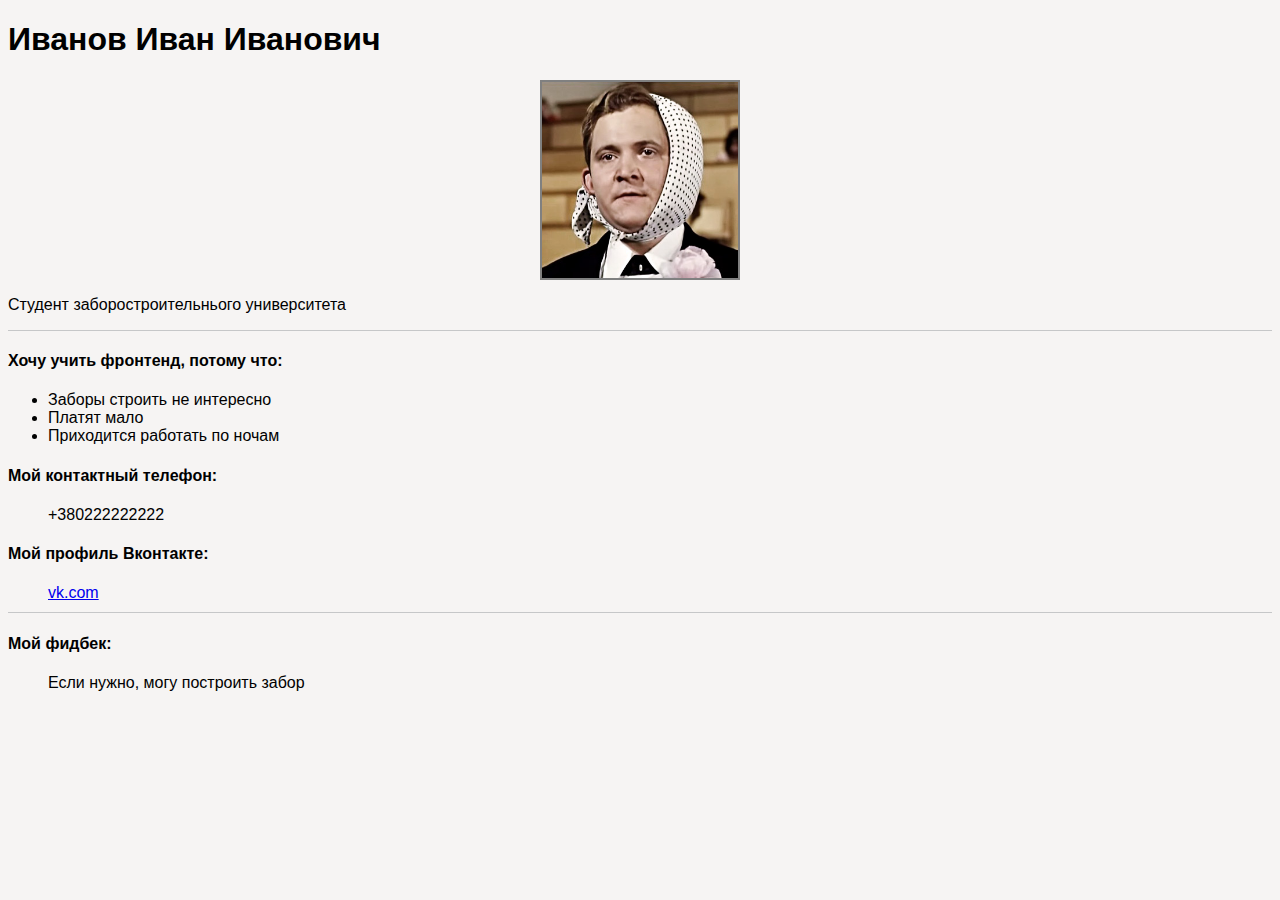
<file: Homework_1/index.html>
<!DOCTYPE html>
<html lang="ru">
<head>
  <meta charset="UTF-8">
  <title>Project</title>
  <link rel="stylesheet" href="css/style.css">
</head>

<body>
    <div id="page">

        <header>
            <h1>Иванов Иван Иванович</h1>
            <img src="Student.png" height=200 alt="Студент">
            <p>Студент заборостроительнього университета</p>
        </header>

        <div class="section">
            <div class="inner">
                <h4>Хочу учить фронтенд, потому что:</h4>
                <ul>
                    <li>Заборы строить не интересно</li>
                    <li>Платят мало</li>
                    <li>Приходится работать по ночам</li>
                </ul>
            </div>

            <div class="inner">
                <h4>Мой контактный телeфон:</h4>
                <span class="indented">+380222222222</span>

                <h4>Мой профиль Вконтакте:</h4>
                <a href="vk.com" class="indented">vk.com</a>
            </div>
        </div>

        <footer>
            <h4>Мой фидбек:</h4>
            <p class="indented">Если нужно, могу построить забор</p>
        </footer>

    </div>

</body>

</html>
</file>
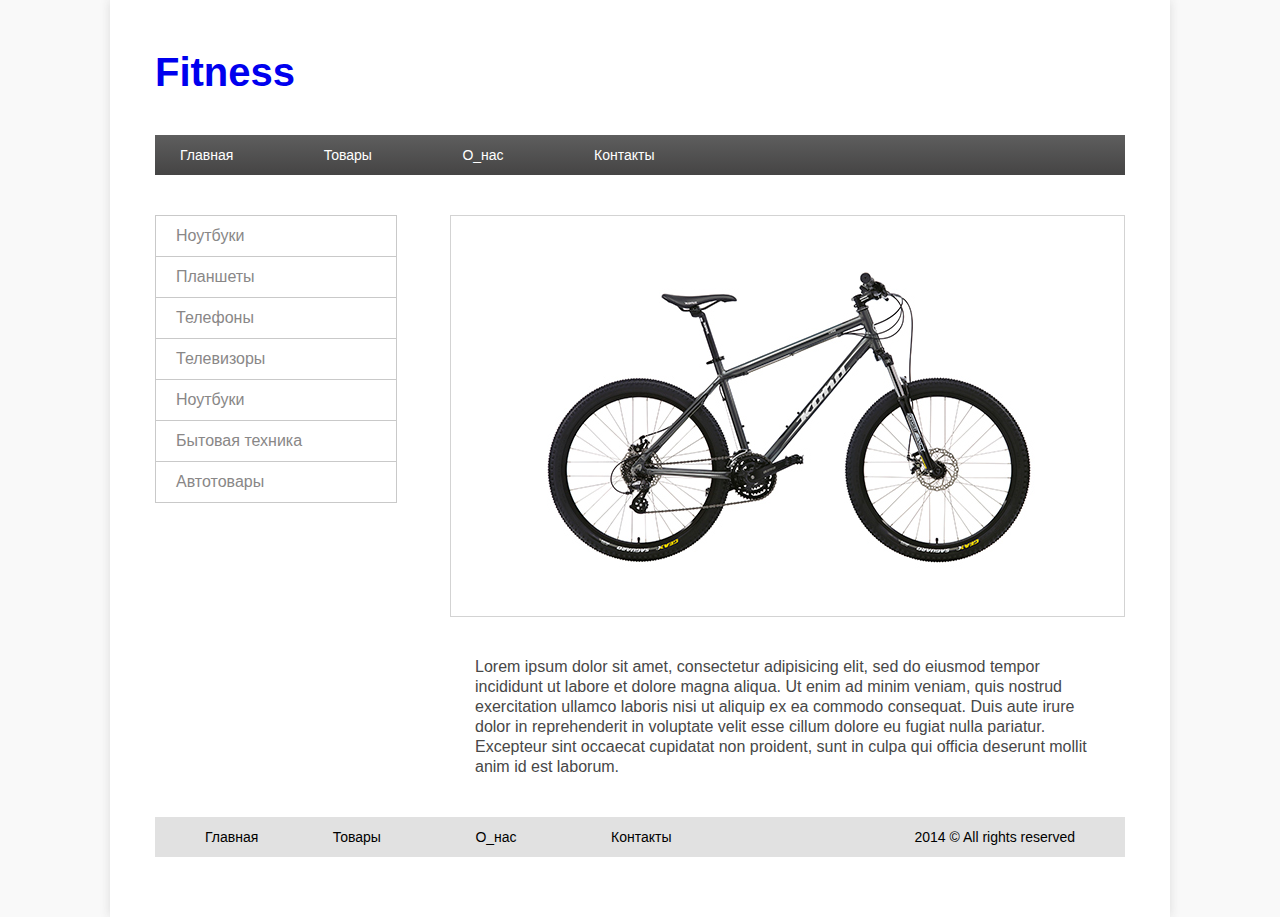
<file: Homework_3/index.html>
<!DOCTYPE html>
<html lang="ru">
<head>
    <meta charset="UTF-8">
    <title>Fitness</title>
    <!-- <link rel="stylesheet" href="css/reset.css"> -->
    <link rel="stylesheet" href="css/style.css">
</head>
<body>
    <div class="wrapper">
        <header>
            <h1 id="logo"><a href="#">Fitness</a></h1>

            <!-- Top navigation menu -->
            <div class="nav-top">
              <ul>
                    <li class="nav_el"><a href="#">Главная</a></li>
                    <li class="nav_el"><a href="#">Товары</a></li>
                    <li class="nav_el"><a href="#">О_нас</a></li>
                    <li class="nav_el"><a href="#">Контакты</a></li>
              </ul>
            </div>
        </header>

        <section>
            <!-- Left navigation menu -->
            <div class="nav-left">
                <ul>
                    <li><a href="#">Ноутбуки</a></li>
                    <li><a href="#">Планшеты</a></li>
                    <li><a href="#">Телефоны</a></li>
                    <li><a href="#">Телевизоры</a></li>
                    <li><a href="#">Ноутбуки</a></li>
                    <li><a href="#">Бытовая техника</a></li>
                    <li><a href="#">Автотовары</a></li>
                </ul>
            </div>

            <div class="main-content">
                <div class="gallery">
                    <img src="images/bike.png" alt="Bicycle">
                </div>
                <div class="description">
                    <p>Lorem ipsum dolor sit amet, consectetur adipisicing elit, sed do
                    eiusmod tempor incididunt ut labore et dolore magna aliqua. Ut enim
                    ad minim veniam, quis nostrud exercitation ullamco laboris nisi ut
                    aliquip ex ea commodo consequat. Duis aute irure dolor in reprehenderit
                    in voluptate velit esse cillum dolore eu fugiat nulla pariatur.
                    Excepteur sint occaecat cupidatat non proident, sunt in culpa qui
                    officia deserunt mollit anim id est laborum.</p>
                </div>
            </div>
        </section>

        <footer>
                <ul class="footer-menu">
                    <li class="nav_el"><a href="#">Главная</a></li>
                    <li class="nav_el"><a href="#">Товары</a></li>
                    <li class="nav_el"><a href="#">О_нас</a></li>
                    <li class="nav_el"><a href="#">Контакты</a></li>
                    <li>2014 &copy; All rights reserved</li>
                </ul>
        </footer>

    </div>
</body>
</html>
</file>
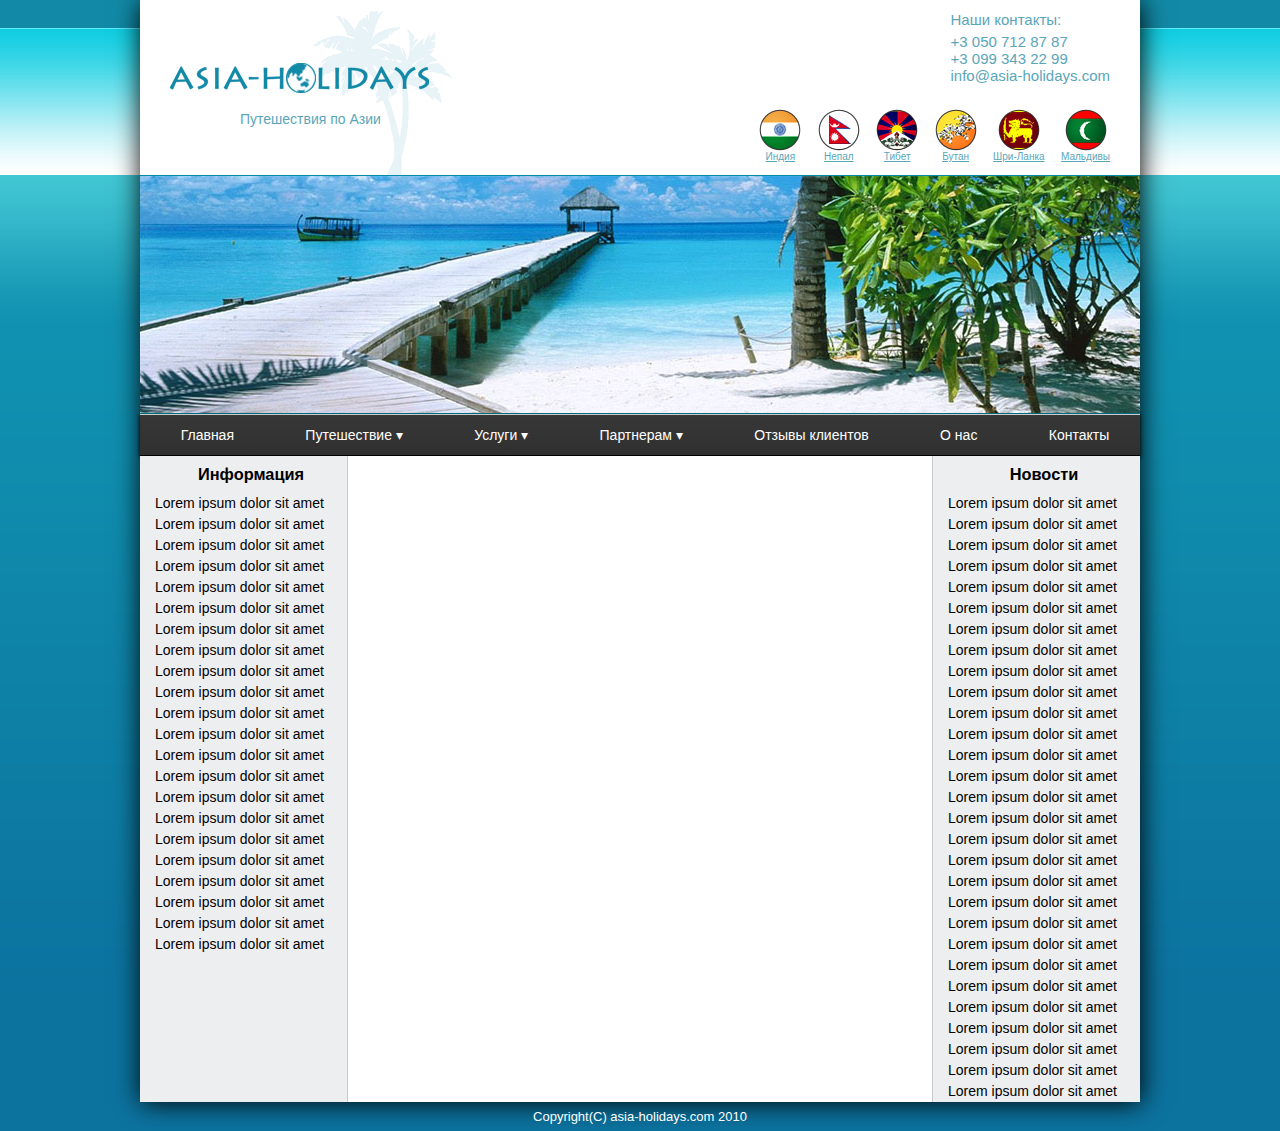
<file: Homework_4/index.html>
<!DOCTYPE html>
<html lang="ru">
<head>
    <meta charset="UTF-8">
    <title>Asia-Holidays</title>
    <link rel="stylesheet" href="css/style.css" charset="utf-8">
</head>
<body>
    <div class="wrapper">
        <header class="clearfix">
            <div class="header-top">
                <div class="contacts">
                    <p>Наши контакты:</p>
                    <p>+3 050 712 87 87</p>
                    <p>+3 099 343 22 99</p>
                    <p><a href="mailto:info@asia-holidays.com">info@asia-holidays.com</a></p>
                </div>
                <ul class="countries">
                    <li class="country">
                        <a href="">
                            <img src="img/flags/india.png" alt="">
                            <span>Индия</span>
                        </a>
                    </li>
                    <li class="country">
                        <a href="">
                            <img src="img/flags/nepal.png" alt="">
                            <span>Непал</span>
                        </a>
                    </li>
                    <li class="country">
                        <a href="">
                            <img src="img/flags/tibet.png" alt="">
                            <span>Тибет</span>
                        </a>
                    </li>
                    <li class="country">
                        <a href="">
                            <img src="img/flags/butan.png" alt="">
                            <span>Бутан</span>
                        </a>
                    </li>
                    <li  class="country">
                        <a href="">
                            <img src="img/flags/sri-lanka.png" alt="">
                            <span>Шри-Ланка</span>
                        </a>
                    </li>
                    <li  class="country">
                        <a href="">
                            <img src="img/flags/maldives.png" alt="">
                            <span>Мальдивы</span>
                        </a>
                    </li>
                </ul>
                <div class="logo">
                    <a href="#">
                        <img src="img/logo2.png" alt="">
                        <p>Путешествия по Азии</p>
                    </a>
                </div>

            </div>
            <div class="main-image">
                <img src="img/sea-shore.jpg" alt="">
            </div>
            <div class="top-menu">
                <ul>
                    <li><a href="#">Главная</a></li>
                    <li><a href="#">Путешествие &#9662;</a>
                        <ul class="top-submenu">
                            <li><a href="#">Путешествие 1</a></li>
                            <li><a href="#">Путешествие 2</a></li>
                            <li><a href="#">Путешествие 3</a></li>
                            <li><a href="#">Путешествие 4</a></li>
                            <li><a href="#">Путешествие 5</a></li>
                        </ul>
                    </li>
                    <li><a href="#">Услуги &#9662;</a>
                        <ul class="top-submenu">
                            <li><a href="#">Услуга 1</a></li>
                            <li><a href="#">Услуга 2</a></li>
                            <li><a href="#">Услуга 3</a></li>
                            <li><a href="#">Услуга 4</a></li>
                            <li><a href="#">Услуга 5</a></li>
                        </ul>
                    </li>
                    <li><a href="#">Партнерам &#9662;</a>
                        <ul class="top-submenu">
                            <li><a href="#">Партнерам 1</a></li>
                            <li><a href="#">Партнерам 2</a></li>
                            <li><a href="#">Партнерам 3</a></li>
                            <li><a href="#">Партнерам 4</a></li>
                            <li><a href="#">Партнерам 5</a></li>
                        </ul>
                    </li>
                    <li><a href="#">Отзывы клиентов</a></li>
                    <li><a href="#">О нас</a></li>
                    <li><a href="#">Контакты</a></li>
                </ul>
            </div>
        </header>

        <div class="content">
            <div class="sidebar-left">
                <h3>Информация</h3>
                <p>Lorem ipsum dolor sit amet</p>
                <p>Lorem ipsum dolor sit amet</p>
                <p>Lorem ipsum dolor sit amet</p>
                <p>Lorem ipsum dolor sit amet</p>
                <p>Lorem ipsum dolor sit amet</p>
                <p>Lorem ipsum dolor sit amet</p>
                <p>Lorem ipsum dolor sit amet</p>
                <p>Lorem ipsum dolor sit amet</p>
                <p>Lorem ipsum dolor sit amet</p>
                <p>Lorem ipsum dolor sit amet</p>
                <p>Lorem ipsum dolor sit amet</p>
                <p>Lorem ipsum dolor sit amet</p>
                <p>Lorem ipsum dolor sit amet</p>
                <p>Lorem ipsum dolor sit amet</p>
                <p>Lorem ipsum dolor sit amet</p>
                <p>Lorem ipsum dolor sit amet</p>
                <p>Lorem ipsum dolor sit amet</p>
                <p>Lorem ipsum dolor sit amet</p>
                <p>Lorem ipsum dolor sit amet</p>
                <p>Lorem ipsum dolor sit amet</p>
                <p>Lorem ipsum dolor sit amet</p>
                <p>Lorem ipsum dolor sit amet</p>

            </div>

            <div class="center-column">

            </div>

            <div class="sidebar-right">
                <h3>Новости</h3>
                <p>Lorem ipsum dolor sit amet</p>
                <p>Lorem ipsum dolor sit amet</p>
                <p>Lorem ipsum dolor sit amet</p>
                <p>Lorem ipsum dolor sit amet</p>
                <p>Lorem ipsum dolor sit amet</p>
                <p>Lorem ipsum dolor sit amet</p>
                <p>Lorem ipsum dolor sit amet</p>
                <p>Lorem ipsum dolor sit amet</p>
                <p>Lorem ipsum dolor sit amet</p>
                <p>Lorem ipsum dolor sit amet</p>
                <p>Lorem ipsum dolor sit amet</p>
                <p>Lorem ipsum dolor sit amet</p>
                <p>Lorem ipsum dolor sit amet</p>
                <p>Lorem ipsum dolor sit amet</p>
                <p>Lorem ipsum dolor sit amet</p>
                <p>Lorem ipsum dolor sit amet</p>
                <p>Lorem ipsum dolor sit amet</p>
                <p>Lorem ipsum dolor sit amet</p>
                <p>Lorem ipsum dolor sit amet</p>
                <p>Lorem ipsum dolor sit amet</p>
                <p>Lorem ipsum dolor sit amet</p>
                <p>Lorem ipsum dolor sit amet</p>
                <p>Lorem ipsum dolor sit amet</p>
                <p>Lorem ipsum dolor sit amet</p>
                <p>Lorem ipsum dolor sit amet</p>
                <p>Lorem ipsum dolor sit amet</p>
                <p>Lorem ipsum dolor sit amet</p>
                <p>Lorem ipsum dolor sit amet</p>
                <p>Lorem ipsum dolor sit amet</p>
            </div>

            <div class="main-content">
            </div>

        </div>
    </div>

    <footer>
        <span>Copyright(C) asia-holidays.com 2010</span>
    </footer>

</body>
</html>
</file>
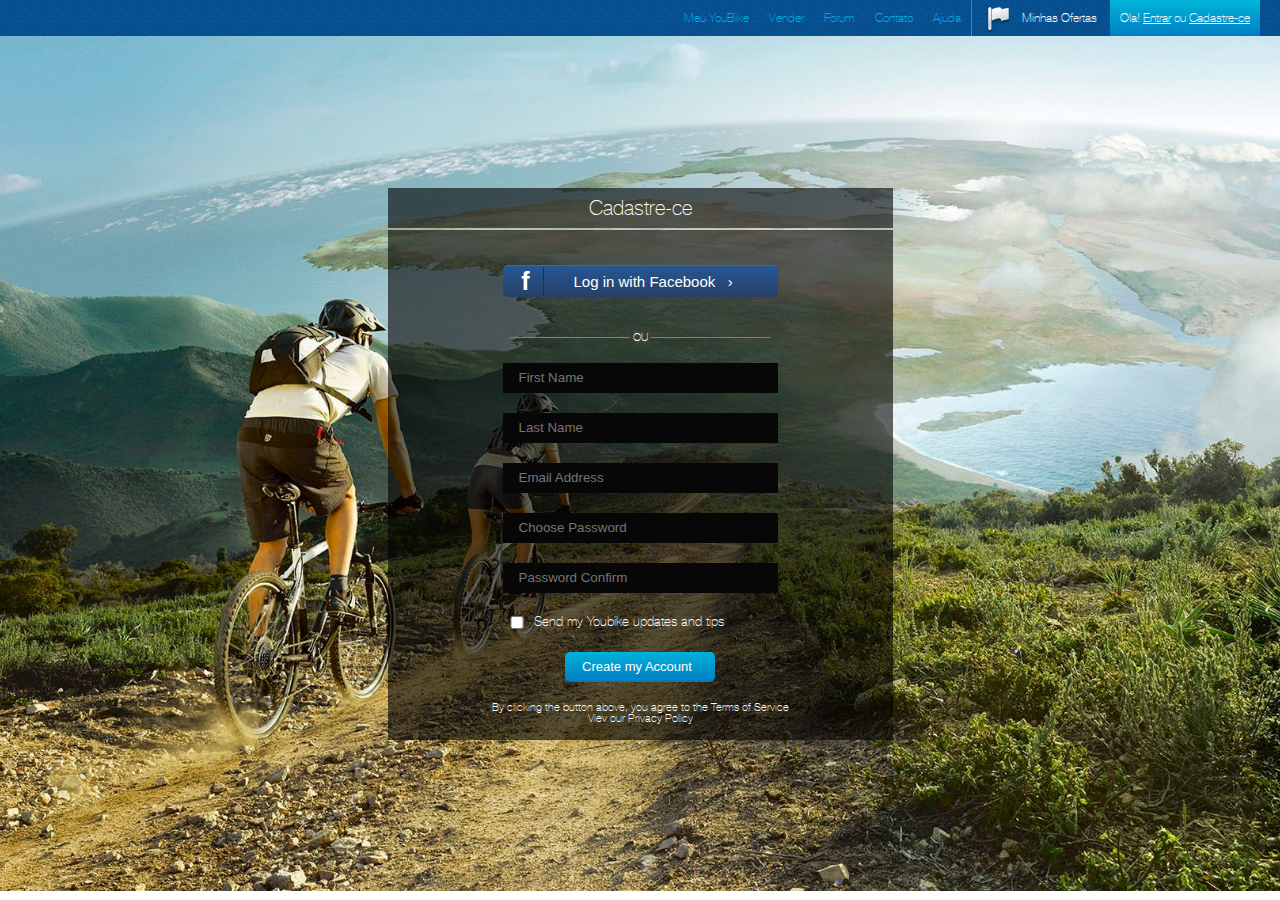
<file: Project_5/index.html>
<!DOCTYPE html>
<html lang="en">
<head>
    <meta charset="UTF-8">
    <meta name="viewport" content="width=device-width, initial-scale=1.0">
    <meta http-equiv="X-UA-Compatible" content="ie=edge">
    <title>Project_5</title>
    <link rel="stylesheet" href="css/reset.css">
    <link rel="stylesheet" href="css/style.css">
</head>
<body>
    <header>
        <ul class="top-menu">
            <li><a href="#">Meu YouBike</a></li>
            <li><a href="#">Vender</a></li>
            <li><a href="#">Forum</a></li>
            <li><a href="#">Contato</a></li>
            <li><a href="#">Ajuda</a></li>
        </ul>

        <ul class="right-menu">
            <li class="right-menu-flag"><a href="#">Minhas Ofertas</a></li>
            <li>
                <span>Ola! </span><a href="#">Entrar</a>
                <span>ou</span>
                <a href="#">Cadastre-ce</a>
            </li>
        </ul>
    </header>

    <div class="main-content">
        <div class="form-block-wrapper">

            <div class="form-block-header">
                <h2>Cadastre-ce</h2>
            </div>

            <div class="form-block">
                <!-- <input type="button" class="fb-button" value="f Log in with Facebook"> -->

                <!-- Facebook button -->
                <button class="fb-button">
                    <p class="fb-button-f-part">f</p>
                    <p class="fb-button-login-part">Log in with Facebook&nbsp;&nbsp;&nbsp;&#8250;</p>
                </button>

                <h2 class="ou"><span> OU </span></h2>

                <!-- Sign Up form -->
                <form action="">
                    <input type="text" placeholder="First Name">
                    <input type="text" placeholder="Last Name">
                    <input type="text" placeholder="Email Address">
                    <input type="text" placeholder="Choose Password">
                    <input type="text" placeholder="Password Confirm">

                    <div class="email-subscribe">
                        <input type="checkbox" name="" id="email-subscribe">
                        <label class="checkbox-label" for="email-subscribe">Send my Youbike updates and tips</label>
                    </div>

                    <input type="submit" value="Create my Account">
                </form>

                <span>By clicking the button above, you agree to the Terms of Service</span>
                <span><a href="" class="privacy-policy">Viev our Privacy Policy</a></span>
            </div>

        </div>
    </div>
</body>
</html>
</file>
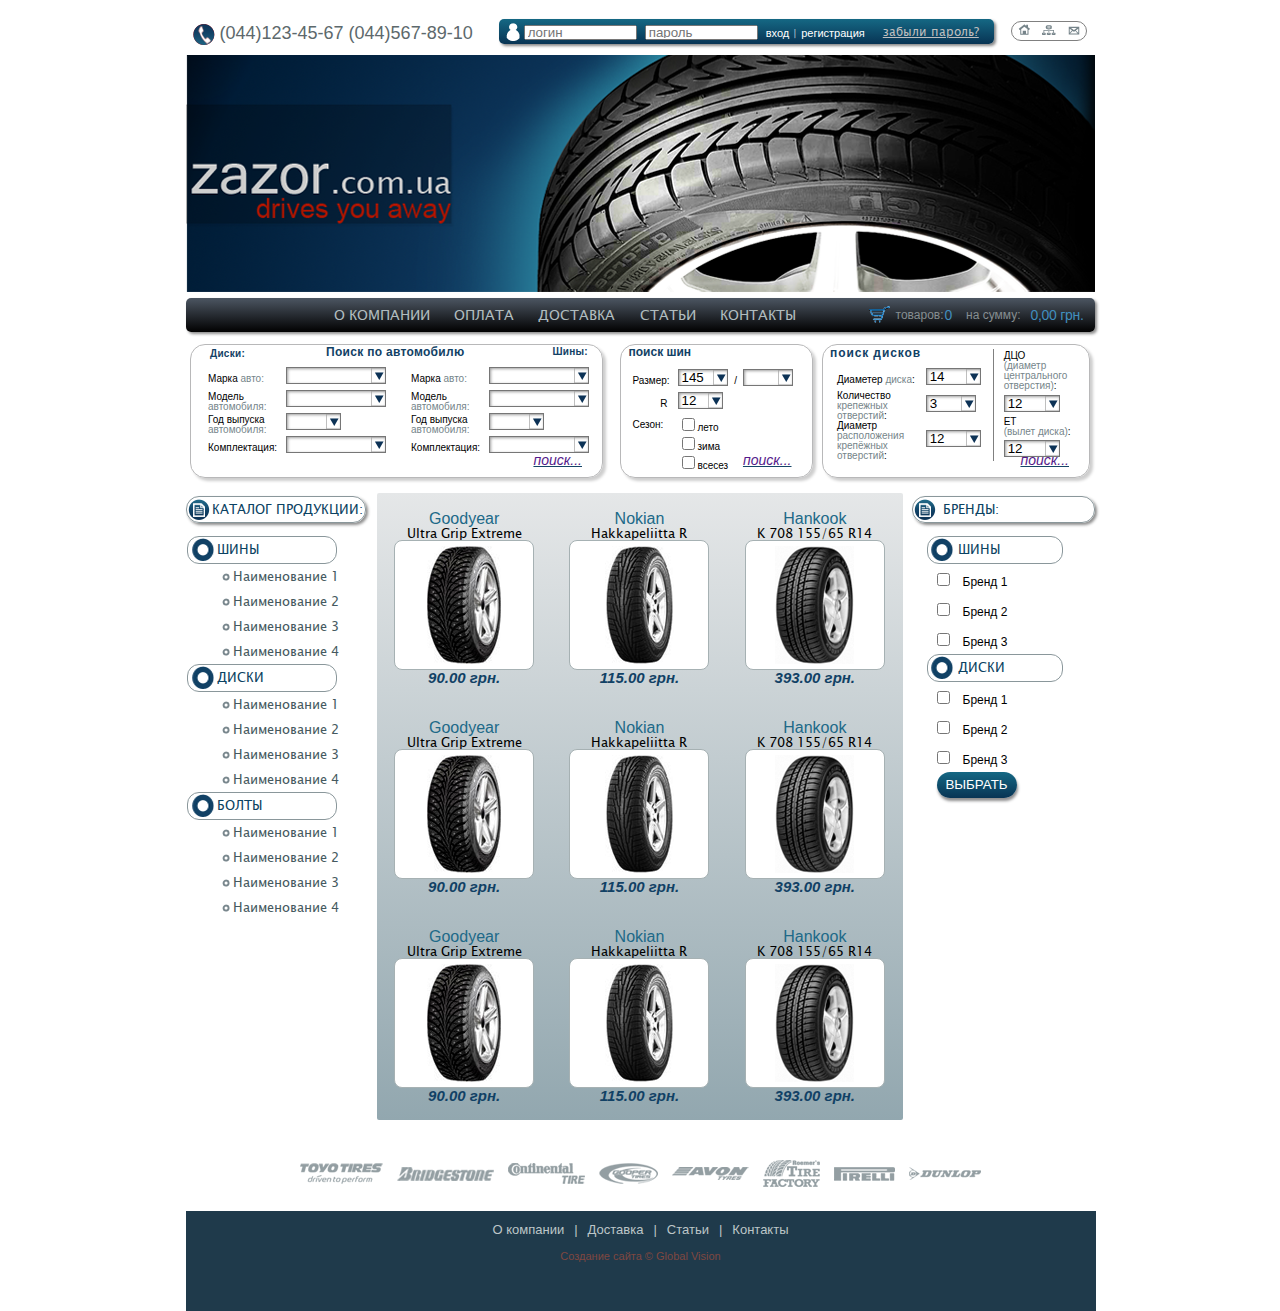
<file: Project_6/index.html>
<!DOCTYPE html>
<html lang="en">
<head>
    <meta charset="UTF-8">
    <meta name="viewport" content="width=device-width, initial-scale=1.0">
    <meta http-equiv="X-UA-Compatible" content="ie=edge">
    <title>Project_6</title>
    <link rel="stylesheet" href="css/reset.css">
    <link rel="stylesheet" href="css/style.css">
</head>
<body>
    <div class="wrapper">
        <header>
            <div class="phone-number">
                <p>(044)123-45-67 (044)567-89-10</p>
            </div>

            <div class="login-form">
                <img src="img/1header/login-form/login.png" alt="">
                <form class="" action="index.html" method="post">
                    <input type="text" name="login" value="" placeholder="логин">
                    <input type="password" name="password" value="" placeholder="пароль">
                    <input type="submit" name="sign-in" value="вход">
                    <span>|</span>
                    <input type="button" name="sign-up" value="регистрация">
                </form>
                <span><a href="">забыли пароль?</a></span>
            </div>

            <div class="top-corner-nav">
                <li><a href="#"><img src="img/1header/top-corner-nav/home.png" alt=""></a></li>
                <li><a href="#"><img src="img/1header/top-corner-nav/site-map.png" alt=""></a></li>
                <li><a href="#"><img src="img/1header/top-corner-nav/mail.png" alt=""></a></li>
            </div>
        </header>

        <!-- Banner -->
        <section class="banner">
            <img class="banner" src="img/1header/banner/blick.png" alt="">
        </section>

        <!-- Navigation menu -->
        <nav class="main-menu">
            <ul>
                <li><a href="#">О компании</a></li>
                <li><a href="#">Оплата</a></li>
                <li><a href="#">Доставка</a></li>
                <li><a href="#">Статьи</a></li>
                <li><a href="#">Контакты</a></li>
            </ul>
            <div class="main-menu-order">
                <span class="main-menu-goods">товаров:</span>
                <span class="main-menu-num-of-goods">0</span>
                <span class="main-menu-total">на сумму:</span>
                <span class="main-menu-total-price">0,00 грн.</span>
            </div>
        </nav>

        <!-- Search forms -->
        <!-- Search by car -->
        <section class="search-forms">
            <div class="search-by-car search-form">
                <div class="search-by-car-title">
                    <h3>Диски:</h3>
                    <h3>Поиск по автомобилю</h3>
                    <h3>Шины:</h3>
                </div>
                <div class="search-by-car-parameters">
                    <table class="search-by-car-table-1">
                        <tr>
                            <td>Марка <span>авто:</span></td>
                            <td>
                                <select class="select-long" name="auto-brand" id="auto-brand">
                                    <option></option>
                                    <option>Volvo</option>
                                    <option>BMW</option>
                                </select>
                            </td>
                        </tr>
                        <tr>
                            <td>Модель <span>автомобиля:</span></td>
                            <td>
                                <select class="select-long" name="auto-brand" id="auto-brand">
                                    <option></option>
                                    <option>SUV</option>
                                    <option>Sedan</option>
                                </select>
                            </td>
                        </tr>
                        <tr>
                            <td>Год выпуска <span>автомобиля:</span></td>
                            <td>
                                <select class="select-year" name="auto-year" id="auto-brand">
                                    <option></option>
                                    <option>2008</option>
                                    <option>2009</option>
                                </select>
                            </td>
                        </tr>
                        <tr>
                            <td>Комплектация:</td>
                            <td>
                                <select class="select-long" name="auto-inventory" id="auto-brand">
                                    <option></option>
                                    <option>1</option>
                                    <option>2</option>
                                </select>
                            </td>
                        </tr>
                    </table>
                    <table class="search-by-car-table-2">
                        <tr>
                            <td>Марка <span>авто:</span></td>
                            <td>
                                <select class="select-long" name="auto-brand" id="auto-brand">
                                    <option></option>
                                    <option>Volvo</option>
                                    <option>BMW</option>
                                </select>
                            </td>
                        </tr>
                        <tr>
                            <td>Модель <span>автомобиля:</span></td>
                            <td>
                                <select class="select-long" name="auto-brand" id="auto-brand">
                                    <option></option>
                                    <option>SUV</option>
                                    <option>Sedan</option>
                                </select>
                            </td>
                        </tr>
                        <tr>
                            <td>Год выпуска <span>автомобиля:</span></td>
                            <td>
                                <select class="select-year" name="auto-year" id="auto-brand">
                                    <option></option>
                                    <option>2008</option>
                                    <option>2009</option>
                                </select>
                            </td>
                        </tr>
                        <tr>
                            <td>Комплектация:</td>
                            <td>
                                <select class="select-long" name="auto-inventory" id="auto-brand">
                                    <option></option>
                                    <option>1</option>
                                    <option>2</option>
                                </select>
                            </td>
                        </tr>
                    </table>
                </div>
                <div class="search"><a href="">поиск...</a></div>
            </div>

            <!-- Tire search -->
            <div class="search-by-tire search-form">
                <div class="search-by-tire-title search-form-title">
                    <h3>поиск шин</h3>
                </div>
                <table class="search-by-tire-parameters">
                    <tr>
                        <td class="search-by-tire-label">Размер:</td>
                        <td>
                            <select class="search-by-tire-select-top" name="tire-size" id="tire-size">
                                <option>145</option>
                                <option>150</option>
                            </select>
                        </td>
                        <td class="search-by-tire-separator">/</td>
                        <td>
                            <select class="search-by-tire-select-top" name="tire-size2" id="tire-size2">
                                <option></option>
                                <option>7</option>
                                <option>8</option>
                            </select>
                        </td>
                    </tr>
                    <tr>
                        <td class="r">R</td>
                        <td>
                            <select class="search-by-tire-select-bottom" name="tire-R" id="tire-R">
                                <option>12</option>
                                <option>13</option>
                                <option>14</option>
                            </select>
                        </td>
                    </tr>
                    <tr>
                        <td>Сезон:</td>
                        <td class="checkbox-cell">
                            <label><input type="checkbox" name="season" value="summer">лето</label>
                        </td>
                    </tr>
                    <tr>
                        <td></td>
                        <td class="checkbox-cell">
                            <label><input type="checkbox" name="season" value="winter">зима</label>
                        </td>
                    </tr>
                    <tr>
                        <td></td>
                        <td class="checkbox-cell">
                            <label><input type="checkbox" name="season" value="all">всесез</label>
                        </td>
                    </tr>
                </table>
                <div class="search"><a href="">поиск...</a></div>
            </div>

            <!-- Rim search -->
            <div class="search-by-rim search-form">
                <div class="search-by-rim-title search-form-title">
                    <h3>поиск дисков</h3>
                </div>
                <div class="search-by-rim-parameters">
                    <table class="search-by-rim-table-1">
                        <tr>
                            <td class="search-by-rim-label">Диаметер <span>диска</span>:</td>
                            <td>
                                <select class="search-by-rim-select-top-bottom" name="tire-size" id="tire-size">
                                    <option>14</option>
                                    <option>15</option>
                                </select>
                            </td>
                        </tr>
                        <tr>
                            <td>Количество <span>крепежных отверстий</span>:</td>
                            <td>
                                <select class="search-by-rim-select-top-middle" name="tire-R" id="tire-R">
                                    <option>3</option>
                                    <option>4</option>
                                    <option>5</option>
                                </select>
                            </td>
                        </tr>
                        <tr>
                            <td>Диаметр <span>расположения крепёжных отверстий</span>:</td>
                            <td>
                                <select class="search-by-rim-select-top-bottom" name="tire-R" id="tire-R">
                                    <option>12</option>
                                    <option>13</option>
                                    <option>14</option>
                                </select>
                            </td>
                        </tr>
                    </table>
                    <table class="search-by-rim-table-2">
                        <tr>
                            <td>ДЦО<br> <span>(диаметр центрального отверстия)</span>:</td>
                        </tr>
                        <tr>
                            <td>
                                <select name="tire-size" id="tire-size">
                                    <option>12</option>
                                    <option>13</option>
                                </select>
                            </td>
                        </tr>
                        <tr>
                            <td>ET<br> <span>(вылет диска)</span>:</td>
                        </tr>
                        <tr>
                            <td>
                                <select name="tire-R" id="tire-R">
                                    <option>12</option>
                                    <option>13</option>
                                    <option>14</option>
                                </select>
                            </td>
                        </tr>
                    </table>
                </div>
                <div class="search"><a href="">поиск...</a></div>
            </div>

        </section>

        <main>
            <nav class="side-menu">
                <h3>Каталог продукции:</h3>
                <h4>Шины</h4>
                <ul>
                    <li><a href="#">Наименование 1</a></li>
                    <li><a href="#">Наименование 2</a></li>
                    <li><a href="#">Наименование 3</a></li>
                    <li><a href="#">Наименование 4</a></li>
                </ul>

                <h4>Диски</h4>
                <ul>
                    <li><a href="#">Наименование 1</a></li>
                    <li><a href="#">Наименование 2</a></li>
                    <li><a href="#">Наименование 3</a></li>
                    <li><a href="#">Наименование 4</a></li>
                </ul>

                <h4>Болты</h4>
                <ul>
                    <li><a href="#">Наименование 1</a></li>
                    <li><a href="#">Наименование 2</a></li>
                    <li><a href="#">Наименование 3</a></li>
                    <li><a href="#">Наименование 4</a></li>
                </ul>
            </nav>

            <article>
                <div class="item-block">
                    <h4>Goodyear</h4>
                    <p class="item-block-model">Ultra Grip Extreme</p>
                    <div class="item-block-image">
                        <img src="img/3main/goodyear.png" alt="Goodyear brand tire">
                    </div>
                    <p class="item-block-price">90.00 грн.</p>
                </div>

                <div class="item-block">
                    <h4>Nokian</h4>
                    <p class="item-block-model">Hakkapeliitta R</p>
                    <div class="item-block-image">
                        <img src="img/3main/nokian.png" alt="Nokian brand tire">
                    </div>
                    <p class="item-block-price">115.00 грн.</p>
                </div>

                <div class="item-block">
                    <h4>Hankook</h4>
                    <p class="item-block-model">K 708 155/65 R14</p>
                    <div class="item-block-image">
                        <img src="img/3main/hankook.png" alt="Hankook brand tire">
                    </div>
                    <p class="item-block-price">393.00 грн.</p>
                </div>

                <div class="item-block">
                    <h4>Goodyear</h4>
                    <p class="item-block-model">Ultra Grip Extreme</p>
                    <div class="item-block-image">
                        <img src="img/3main/goodyear.png" alt="Goodyear brand tire">
                    </div>
                    <p class="item-block-price">90.00 грн.</p>
                </div>

                <div class="item-block">
                    <h4>Nokian</h4>
                    <p class="item-block-model">Hakkapeliitta R</p>
                    <div class="item-block-image">
                        <img src="img/3main/nokian.png" alt="Nokian brand tire">
                    </div>
                    <p class="item-block-price">115.00 грн.</p>
                </div>

                <div class="item-block">
                    <h4>Hankook</h4>
                    <p class="item-block-model">K 708 155/65 R14</p>
                    <div class="item-block-image">
                        <img src="img/3main/hankook.png" alt="Hankook brand tire">
                    </div>
                    <p class="item-block-price">393.00 грн.</p>
                </div>

                <div class="item-block">
                    <h4>Goodyear</h4>
                    <p class="item-block-model">Ultra Grip Extreme</p>
                    <div class="item-block-image">
                        <img src="img/3main/goodyear.png" alt="Goodyear brand tire">
                    </div>
                    <p class="item-block-price">90.00 грн.</p>
                </div>

                <div class="item-block">
                    <h4>Nokian</h4>
                    <p class="item-block-model">Hakkapeliitta R</p>
                    <div class="item-block-image">
                        <img src="img/3main/nokian.png" alt="Nokian brand tire">
                    </div>
                    <p class="item-block-price">115.00 грн.</p>
                </div>

                <div class="item-block">
                    <h4>Hankook</h4>
                    <p class="item-block-model">K 708 155/65 R14</p>
                    <div class="item-block-image">
                        <img src="img/3main/hankook.png" alt="Hankook brand tire">
                    </div>
                    <p class="item-block-price">393.00 грн.</p>
                </div>
            </article>

            <aside class="">
                <h3>Бренды:</h3>

                <form action="">
                    <h4>Шины</h4>
                    <label><input type="checkbox">Бренд 1</label>
                    <label><input type="checkbox">Бренд 2</label>
                    <label><input type="checkbox">Бренд 3</label>

                    <h4>Диски</h4>
                    <label><input type="checkbox">Бренд 1</label>
                    <label><input type="checkbox">Бренд 2</label>
                    <label><input type="checkbox">Бренд 3</label>

                    <button type="submit" name="button">ВЫБРАТЬ</button>
                </form>
            </aside>
        </main>

        <footer>
            <ul class="brands">
                <li><img src="img/5footer/brandLogo1.png" alt=""></li>
                <li><img src="img/5footer/brandLogo2.png" alt=""></li>
                <li><img src="img/5footer/brandLogo3.png" alt=""></li>
                <li><img src="img/5footer/brandLogo4.png" alt=""></li>
                <li><img src="img/5footer/brandLogo5.png" alt=""></li>
                <li><img src="img/5footer/brandLogo6.png" alt=""></li>
                <li><img src="img/5footer/brandLogo7.png" alt=""></li>
                <li><img src="img/5footer/brandLogo8.png" alt=""></li>
            </ul>

            <div class="footer-block">
                <ul class="footer-nav">
                    <li><a href="">О компании</a></li>
                    <li>|</li>
                    <li><a href="">Доставка</a></li>
                    <li>|</li>
                    <li><a href="">Статьи</a></li>
                    <li>|</li>
                    <li><a href="">Контакты</a></li>
                </ul>

                <p>Создание сайта &copy; Global Vision</p>
            </div>
        </footer>
    </div>
</body>
</html>
</file>
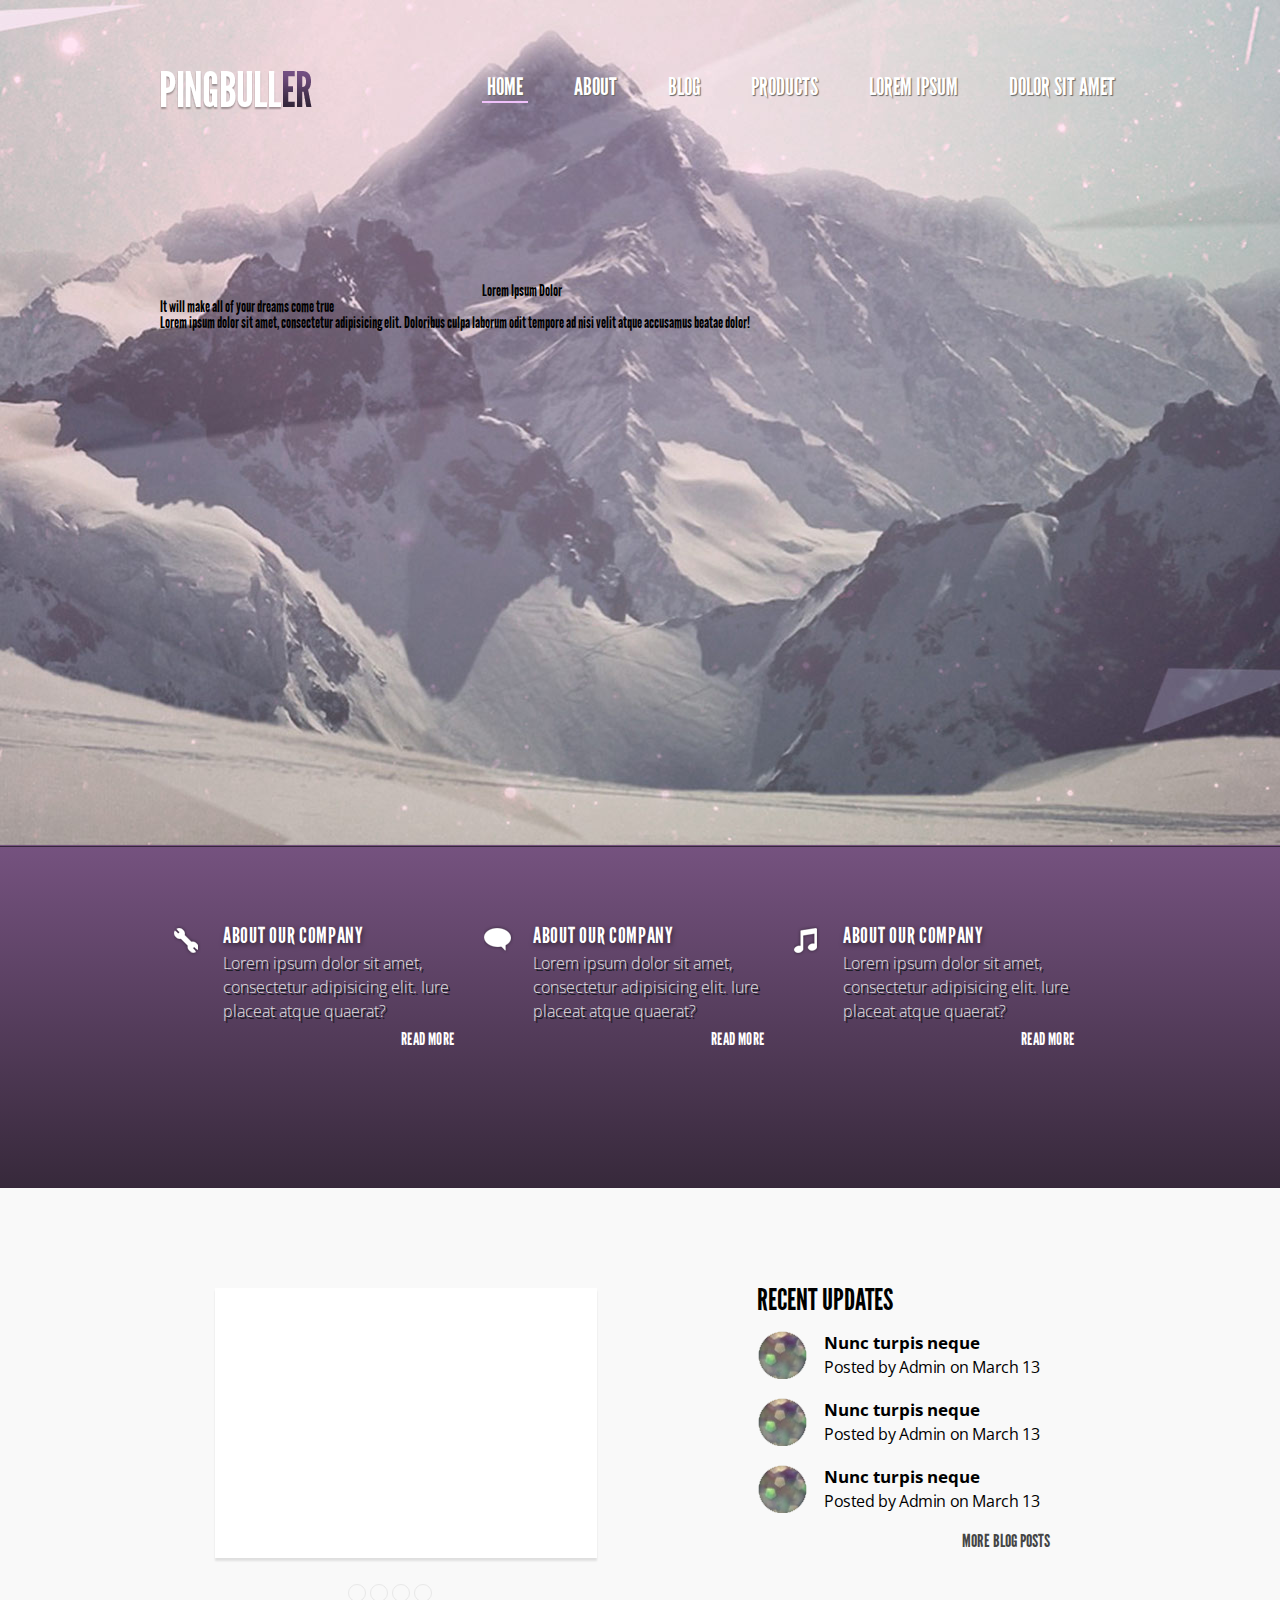
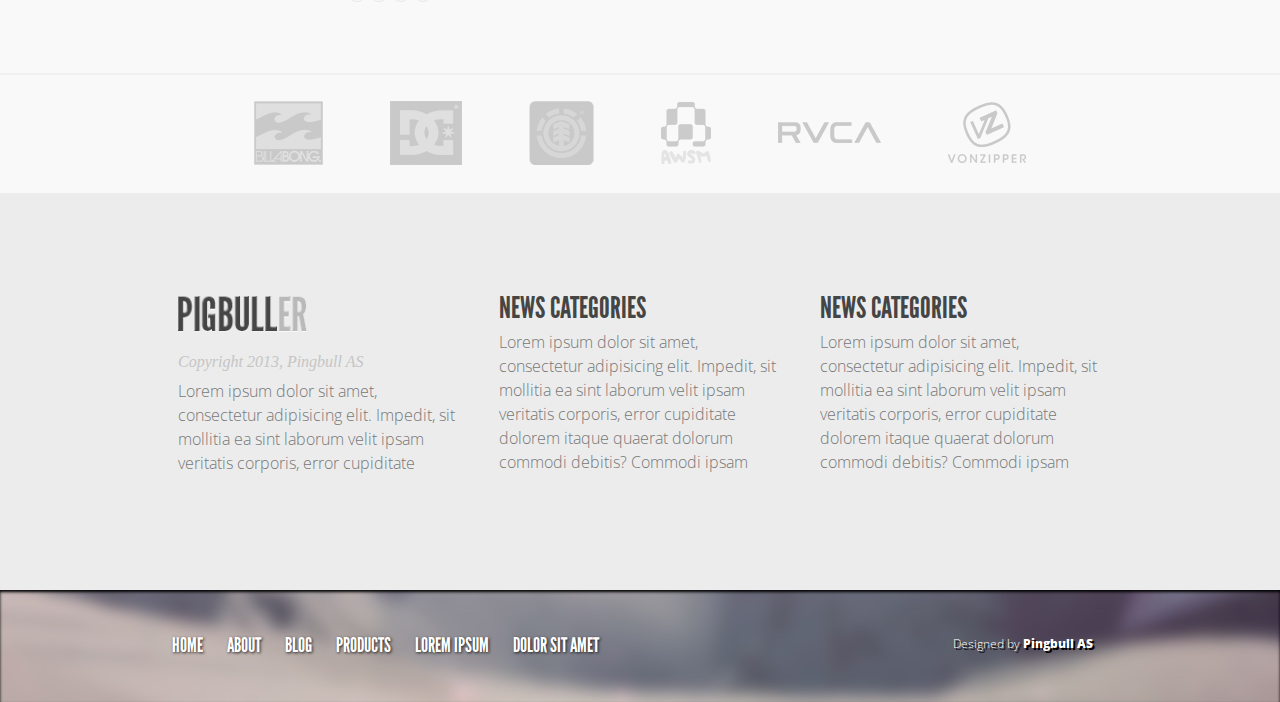
<file: Project_7/index.html>
<!DOCTYPE html>
<html lang="en">
<head>
    <meta charset="UTF-8">
    <meta name="viewport" content="width=device-width, initial-scale=1.0">
    <meta http-equiv="X-UA-Compatible" content="ie=edge">
    <title>Project_7</title>
    <link href="https://fonts.googleapis.com/css?family=Open+Sans:300,400" rel="stylesheet">
    <link rel="stylesheet" href="css/reset.css">
    <link rel="stylesheet" href="css/style.css">
    <link rel="stylesheet" media="screen and (max-width: 479px)" href="css/style-320.css">
    <link rel="stylesheet" media="screen and (min-width: 480px) and (max-width: 767px)" href="css/style-480.css">
    <link rel="stylesheet" media="screen and (min-width: 768px) and (max-width: 959px)" href="css/style-768.css">
    <link rel="stylesheet" media="screen and (min-width: 960px)" href="css/style-960.css">
    <script src="js/updates__slider.js" charset="utf-8"></script>

<!-- slider
http://www.w3schools.com/w3css/w3css_slideshow.asp -->
</head>

<body>
<header class="header">
    <div class="header__wrapper">
        <a class="header__logo" href="#"><img src="img/1header/logo.png" alt="PINGBULLER logo"></a>


<!--**************** top-menu ****************-->

        <ul class="header__menu">
            <li><a href="#" class="header__home-item">HOME</a></li>
            <li><a href="#">ABOUT</a></li>
            <li><a href="#">BLOG</a></li>
            <li><a href="#">PRODUCTS</a></li>
            <li><a href="#">LOREM IPSUM</a></li>
            <li><a href="#">DOLOR SIT AMET</a></li>
        </ul>


<!--**************** slider ****************-->

        <div class="header__slider">
            <div class="header__arrow-left">
                <a href="#"></a>
            </div>

        <div class="header__slide">
            <h2>Lorem Ipsum Dolor</h2>
            <h3>It will make all of your dreams come true</h3>
            <p>Lorem ipsum dolor sit amet, consectetur adipisicing elit. Doloribus culpa laborum odit tempore ad nisi velit atque accusamus beatae dolor!</p>
        </div>

        <div class="header__arrow-right">

        </div>

        </div>
    </div>
</header>

<main>


<!--**************** about ****************-->

    <section class="about">
        <div class="about__container">
            <div class="about__block">
                <h3>ABOUT OUR COMPANY</h3>

                <p>Lorem ipsum dolor sit amet, consectetur adipisicing elit. Iure placeat atque quaerat?</p>

                <span><a href="#">READ MORE</a></span>
            </div>

            <div class="about__block dialogue">
                <h3>ABOUT OUR COMPANY</h3>

                <p>Lorem ipsum dolor sit amet, consectetur adipisicing elit. Iure placeat atque quaerat?</p>

                <span><a href="#">READ MORE</a></span>
            </div>

            <div class="about__block melody">
                <h3>ABOUT OUR COMPANY</h3>

                <p>Lorem ipsum dolor sit amet, consectetur adipisicing elit. Iure placeat atque quaerat?</p>

                <span><a href="#">READ MORE</a></span>
            </div>
        </div>
    </section>


<!--**************** updates ****************-->

    <section class="updates">
        <div class="updates__container">
            <div class="updates__slider-container">
                <div class="updates__slider">
                    <div class="updates__slide">
                        <img src="img/4updates/user-image.jpg" alt="User image">
                        <h3>PINGBULLER</h3>
                        <h3>STARTS HERE 1</h3>
                        <p>Lorem ipsum dolor sit amet, consectetur adipisicing elit. Quia fuga dolores quo magnam voluptates voluptas, ipsam saepe totam inventore excepturi aliquid minima repellat!</p>
                    </div>
                    <div class="updates__slide">
                        <img src="img/4updates/user-image.jpg" alt="User image">
                        <h3>PINGBULLER</h3>
                        <h3>STARTS HERE 2</h3>
                        <p>Lorem ipsum dolor sit amet, consectetur adipisicing elit. Quia fuga dolores quo magnam voluptates voluptas, ipsam saepe totam inventore excepturi aliquid minima repellat!</p>
                    </div>
                    <div class="updates__slide">
                        <img src="img/4updates/user-image.jpg" alt="User image">
                        <h3>PINGBULLER</h3>
                        <h3>STARTS HERE 3</h3>
                        <p>Lorem ipsum dolor sit amet, consectetur adipisicing elit. Quia fuga dolores quo magnam voluptates voluptas, ipsam saepe totam inventore excepturi aliquid minima repellat!</p>
                    </div>
                    <div class="updates__slide">
                        <img src="img/4updates/user-image.jpg" alt="User image">
                        <h3>PINGBULLER</h3>
                        <h3>STARTS HERE 4</h3>
                        <p>Lorem ipsum dolor sit amet, consectetur adipisicing elit. Quia fuga dolores quo magnam voluptates voluptas, ipsam saepe totam inventore excepturi aliquid minima repellat!</p>
                    </div>
                </div>

                <!-- w3-center w3-section w3-large w3-text-white w3-display-bottommiddle -->
                <div class="updates__slider-buttons">
                    <span class="updates__sircle demo" onclick="currentDiv(1)"></span>
                    <span class="updates__sircle demo" onclick="currentDiv(2)"></span>
                    <span class="updates__sircle demo" onclick="currentDiv(3)"></span>
                    <span class="updates__sircle demo" onclick="currentDiv(4)"></span>
                </div>
            </div>

            <div class="updates__resent-updates">
                <h2>RECENT UPDATES</h2>
                <div class="updates__update">
                    <h3>Nunc turpis neque</h3>
                    <p>Posted by Admin on March 13</p>
                </div>
                <div class="updates__update">
                    <h3>Nunc turpis neque</h3>
                    <p>Posted by Admin on March 13</p>
                </div>
                <div class="updates__update">
                    <h3>Nunc turpis neque</h3>
                    <p>Posted by Admin on March 13</p>
                </div>
                <div class="updates__more-updates">
                    <a href="#">MORE BLOG POSTS</a>
                </div>
            </div>
        </div>
    </section>


<!--**************** sponsors ****************-->

    <section class="sponsors">
        <div class="sponsors__wrapper">
            <ul class="sponsors__list">
                <li class="sponsors__sponsor1"><a href="#"></a></li>
                <li class="sponsors__sponsor2"><a href="#"></a></li>
                <li class="sponsors__sponsor3"><a href="#"></a></li>
                <li class="sponsors__sponsor4"><a href="#"></a></li>
                <li class="sponsors__sponsor5"><a href="#"></a></li>
                <li class="sponsors__sponsor6"><a href="#"></a></li>
            </ul>
        </div>
    </section>


<!--**************** news-coments ****************-->

    <section class="news-comments">
        <div class="news-comments__wrapper">
            <div class="news-comments__news">
                <img src="img/6news-comments/grey-logo.png" alt="">
                <p class="news-comments__copyright">Copyright 2013, Pingbull AS</p>
                <h3>NEWS CATEGORIES</h3>
                <p>Lorem ipsum dolor sit amet, consectetur adipisicing elit. Impedit, sit mollitia ea sint laborum velit ipsam veritatis corporis, error cupiditate dolorem itaque quaerat dolorum commodi debitis? Commodi ipsam aspernatur atque, deleniti, esse consequuntur tempore velit dignissimos iure sunt assumenda repudiandae.</p>
            </div>

            <div class="news-comments__news">
                <h3>NEWS CATEGORIES</h3>
                <p>Lorem ipsum dolor sit amet, consectetur adipisicing elit. Impedit, sit mollitia ea sint laborum velit ipsam veritatis corporis, error cupiditate dolorem itaque quaerat dolorum commodi debitis? Commodi ipsam aspernatur atque, deleniti, esse consequuntur tempore velit dignissimos iure sunt assumenda repudiandae.</p>
            </div>

            <div class="news-comments__news">
                <h3>NEWS CATEGORIES</h3>
                <p>Lorem ipsum dolor sit amet, consectetur adipisicing elit. Impedit, sit mollitia ea sint laborum velit ipsam veritatis corporis, error cupiditate dolorem itaque quaerat dolorum commodi debitis? Commodi ipsam aspernatur atque, deleniti, esse consequuntur tempore velit dignissimos iure sunt assumenda repudiandae.</p>
            </div>
        </div>
    </section>
</main>


<!--**************** footer ****************-->

<footer class="footer">
    <div class="footer__wrapper">
        <ul class="footer__menu">
            <li><a href="#">HOME</a></li>
            <li><a href="#">ABOUT</a></li>
            <li><a href="#">BLOG</a></li>
            <li><a href="#">PRODUCTS</a></li>
            <li><a href="#">LOREM IPSUM</a></li>
            <li><a href="#">DOLOR SIT AMET</a></li>
        </ul>
        <p>Designed by <span>Pingbull AS</span></p>
    </div>
</footer>
</body>
</html>
</file>
<file: Homework_1/css/style.css>
body {
  max-width: 380;
  margin: 20 auto 40;

  background-color: #F6F4F3;
  font-family: Arial, sans-serif;
  text-align: left;
}

.page {
  width: 500;
}

header {
  border-bottom: 1px solid #C6C7C8;
}

header img {
  display: block;
  margin: auto;
  border: 2px solid grey;
}

footer {
  border-top: 1px solid #C6C7C8;
}

.page {
  margin: 0 auto;
}

.section {
  margin-bottom: 10px;
}

.indented {
    margin: auto auto auto 40px;
}

* {
  -webkit-box-sizing: border-box;
     -moz-box-sizing: border-box;
          box-sizing: border-box;
}
</file>
<file: Homework_3/css/style.css>
* {
    margin: 0px;
    padding: 0px;
    font-family: Helvetica, sans-serif;
    /*-webkit-box-sizing: border-box;
       -moz-box-sizing: border-box;
            box-sizing: border-box;*/
}

body {
    background: #f9f9f9;
    font-family: Arial;
}

a {
    text-decoration: none;
}

.wrapper {
    width: 970px;
    margin: 0px auto;
    padding: 50px 45px 0;
    background: #fff;
    box-shadow: 0 0 10px #DBDBDB;
    overflow: hidden;
}

header {
    margin-bottom: 40px;
}

#logo a {
    font-size: 40px;
    text-decoration: none;
    font-style: capitalize;
    font-family: "Avenir Next Condensed Regular", sans-serif;
}

#logo a:visited {
    color: black;
}

.nav-top {
    margin-top: 40px;
    background: linear-gradient(#5E5E5E, #454444);
}

.nav-top li {
    display: inline-block;
    height: 40px;
    font-size: 14px;
    line-height: 40px;
    text-align: center;
    padding: 0px 43px;
}

.nav-top a {
    color: white;
}

.nav-top li:first-child {
    padding: 0 43px 0 25px;
}

.nav-top ul li:hover {
    background: linear-gradient(#4A4A4A, #2F2F2F);
    border-left: 1px solid #838383;
    border-right: 1px solid #838383;
}

.nav-left {
    width: 240px;
    float:left;
    border: 1px solid #C9C9C9;
    border-bottom: 0;
}

.nav-left li {
    display: block;
    border-bottom: 1px solid #C9C9C9;
    line-height: 40px;
    padding-left: 20px
}

.nav-left a{
  color: #898787;
  text-decoration: none;
}

.nav-left li:hover {
    background-color: #F9F9F9;
    padding-left: 35px;
}

.nav-left a:hover {
    color: #454545; /*doesn't work with hover on li*/
}

.main-content {
    width: 675px;
    float: right;
}

.gallery {
    width: 675;
    height: 400px;
    border: 1px solid #D3D3D3;
}

.gallery img {
    padding: 48px 88px;
}

.main-content p {
    padding: 40px 25px;
    line-height: 20px;
    color: #474747;
}

footer {
    clear: both;
    margin-bottom: 60px;
    background-color: #E1E1E1;

}

.footer-menu {
    padding: 0 25px;
}

.footer-menu li {
    display: inline-block;
    list-style: none;
    line-height: 40px;
    font-size: 14px;
    padding: 0 45px
}

.footer-menu li:first-child {
    padding: 0 25px;
}

.footer-menu li:last-child {
    padding: 0 25px;
}

footer a{
    color: black;
    text-decoration: none;
}

footer li:last-child {
    float: right;
}

.footer-menu {
    padding: auto 25px;
}

.footer-menu a:hover {
    text-decoration: underline;
}
</file>
<file: Homework_4/css/style.css>
* {
    margin: 0;
    padding: 0;
    font-family: sans-serif;
    -webkit-box-sizing: border-box;
       -moz-box-sizing: border-box;
            box-sizing: border-box;
}

a {
    text-decoration: none;
}

.clearfix:after {
   content: ".";
   visibility: hidden;
   display: block;
   height: 0;
   clear: both;
}

body {
    background: url(../img/bg.png) repeat-x;
}

.wrapper {
    box-shadow: 1px 1px 25px 0px #000000;
    width: 1000px;
    margin: 0 auto;
    padding-top: 1px;
    background: #FFFFFF;
}

.contacts {
    float: right;
    color: #5AA6B9;
    margin: 0 30px 5px 0;
    font-size: 15px;
}

.contacts :first-child {
    padding-bottom: 5px;
}

.countries {
    float: right;
    clear: right;
    text-align: center;
    padding: 20px 30px 10px 0;
}

.country {
    display: inline-block;
    font-size: 10px;
    margin-left: 12px;
}

.country img {
    display: block;
    margin: 0 auto;
}

.country a {
    text-decoration: underline;
    color: #5AA6B9;
}

.contacts a {
    color: #5AA6B9;
}

.logo {
    width: 283px;
    height: 164px;
    position: relative;
    bottom: 0;
    margin: 10px 0 0 30px;
}

.logo p {
    position: absolute;
    top: 100px;
    left: 70px;
    font-size: 14px;
    color: #5AA6B9;
}

.main-image {
    border-top: 1px solid #008BA4;
    border-bottom: 1px solid #008BA4;
}
.main-image img {
    display: block;
}

.top-menu {
    border-top: 1px solid #CACBCB;
    background: linear-gradient(#373737, #303030);
    border-bottom: 1px solid #000000;
    box-shadow: 0px 1px 4px #000000;
}

.top-menu > ul {
    display: flex;
    flex-wrap: wrap;
    justify-content: space-around;
    list-style: none;
}

.top-menu > ul > li {
    position: relative;
}

.top-menu > ul > li > ul.top-submenu {
    display: none;
    position: absolute;
    top: 41px;
    list-style: none;
    background: #303030;
    width: 160px;
}

.top-menu > ul > li:hover > ul.top-submenu {
    display: block;
}

.top-menu a {
    height: 28px;
    font-size: 14px;
    line-height: 40px;
    color: white;
    padding-left: 10px;
}

.content {
    background: #FFF;
    overflow: hidden;
}

.sidebar-left, .sidebar-right {
    width: 208px;
    height: 100%;
    background: #EDEEF0;
    padding-left: 15px;
    font-size: 14px;
    line-height: 1.5em;
    padding-bottom: 2000px;
    margin-bottom: -2000px;
}

.sidebar-left h3, .sidebar-right h3 {
    text-align: center;
    margin: 8px auto;
}

.sidebar-left {
    float: left;
    border-right: 1px solid #C7CACE;
}

.center-column {
    padding-bottom: 2000px;
    margin-bottom: -2000px;
}

.sidebar-right {
    float: right;
    border-left: 1px solid #C7CACE;
}

footer {
    text-align: center;
    margin: 7px auto;
    color: #FFF;
    font-size: 13px;
}
</file>
<file: Project_5/css/style.css>
@font-face {
    font-family: 'Helvetica Neue Regular';
    src: url('fonts/helveticaneue-thin-webfont.woff2') format('woff2'),
         url('fonts/helveticaneue-thin-webfont.woff') format('woff');
    font-weight: normal;
    font-style: normal;
}

* {
    -webkit-box-sizing: border-box;
       -moz-box-sizing: border-box;
            box-sizing: border-box;
}

a {
    text-decoration: none;
}

html {
    height: 100%;
}

body {
    width: 100%;
    height: 100%;
    min-height: 565px;
    font-family: 'Helvetica Neue Regular', sans-serif;

}

header {
    display: flex;
    justify-content: flex-end;
    width: 100%;
    background-image: url(../img/background-menu.png);
    padding: 0 20px;
}

.top-menu {
    display: flex;
    justify-content: flex-end;
}

.top-menu li {
    display: inline-block;
    list-style: none;
    text-decoration: none;
    line-height: 36px;
    font-size: 12px;
}

.top-menu li:hover a {
    background-color: #00AED8;
}

.top-menu a {
    padding: 0 10px;
    display: block;
    color: #00AFE2;
}

.top-menu li span {
    display: block;
}

.top-menu a:hover {
    color: #FFF;
}

.right-menu, .right-menu li {
    display: inline-block;
    line-height: 36px;
    font-size: 12px;
}

.right-menu {
    border-left: 1px solid #00A0D5;
}

.right-menu li {
    padding: 0 10px;
}

.right-menu li a {
    color: #FFF;
}

.right-menu li:first-child:hover {
    background-color: #00AED8;
}

.right-menu li:last-child {
    background: linear-gradient(#00B6D9, #007DC2);
    color: #FFF;
}

.right-menu li:first-child a {
    display: block;
    padding-left: 40px;
}

.right-menu li:last-child a {
    text-decoration: underline;
}

.right-menu-flag {
    background: url(../img/flag.png) no-repeat 14px 7px;;
}

.main-content {
    width: 100%;
    height: 95%;
    background-image: url(../img/background.jpeg);
    background-position: center;
    background-repeat: no-repeat;
    background-size: cover;
}

.form-block-wrapper {
    height: 100%;
    display: flex;
    flex-direction: column;
    justify-content: center;
    align-items: center;
}

.form-block-header {
    width: 505px;
    display: flex;
    justify-content: center;
    margin-bottom: 2px;
    background: rgba(0, 0, 0, 0.6);
    line-height: 40px;
    color: #FFF;
    font-size: 20px;
}

.form-block {
    width: 505px;
    height: 510px;
    background: rgba(0, 0, 0, 0.6);
}

.fb-button {
    width: 275px;
    height: 32px;
    margin: 35px auto;
    border: none;
    border-radius: 5px;
    background: linear-gradient(#255793, #283F67);
    display: flex;
    align-items: center;
    color: white;
    cursor: pointer;
    border-top: 1px solid #376AA7;
    overflow: hidden;
}

.fb-button p {
    display: inline-block;
}

.fb-button-f-part {
    width: 35px;
    float: left;
    font-size: 25px;
    font-weight: 600;
    border-right: 1px solid #003A71;
}

.fb-button-login-part {
    margin-left: 30px;
    font-size: 15px;
}

.ou {
    width: 275px;
    text-align: center;
    margin: 20px auto;
}

.ou span {
    color: green;
}

.ou span:after,
.ou span:before{
    color: #847f7f;
    content:"\00a0\00a0\00a0\00a0\00a0\00a0\00a0\00a0\00a0\00a0\00a0\00a0\00a0\00a0\00a0\00a0\00a0\00a0\00a0\00a0\00a0\00a0\00a0\00a0\00a0\00a0\00a0\00a0\00a0\00a0\00a0\00a0\00a0\00a0\00a0\00a0\00a0\00a0\00a0\00a0";
    text-decoration:line-through;
}

form input[type=text] {
    display: block;
    width: 275px;
    height: 30px;
    margin: 20px auto;
    border: none;
    background-color: #080707;
    color: #FFF;
    padding-left: 16px;
}

input[type=text]:focus {
    background-color: #005387;
    box-shadow: 0 0 10px 3px #0087A7;
}

.email-subscribe {
    display: block;
    width: 275px;
    margin: 15px auto;
}

input[type=checkbox] {
    width: 20px;
    display: inline-block;
    vertical-align: middle;
}

form label {
    display: inline-block;
    color: #FFF;
    font-size: 13px;
}

input[type=submit] {
    display: block;
    width: 150px;
    height: 30px;
    margin: 20px auto;
    background: linear-gradient(#00B2DA, #007DC2);
    color: #FFF;
    border: none;
    border-radius: 5px;
    cursor: pointer;
    padding-left: 0;
    font-size: 13px;
}

.form-block span, .form-block span a {
    display: block;
    text-align: center;
    text-decoration: none;
    color: #FFF;
    font-size: 11px;
}
</file>
<file: Project_6/css/style.css>
@font-face {
    font-family: 'Lucida Sans Unicode Regular';
    src: url('../fonts/lsansuni-webfont.woff2') format('woff2'),
         url('../fonts/lsansuni-webfont.woff') format('woff');
    font-weight: normal;
    font-style: normal;

}

* {
    box-sizing: border-box;
}

a {
    text-decoration: none;
}

body {
    font-family: Arial, sans-serif;
}

.wrapper {
    width: 909px;
    margin: 0 auto;
}

header {
    display: flex;
    align-items: center;
    margin: 22px 7px 8px;
}

.phone-number {
    height: 21px;
    font-size: 18px;
    color: #5D696C;
    padding-left: 27px;
    background: url(../img/1header/phone-number/icon-phone.png) no-repeat 0px 0px;
    margin-right: 26px;
}

.login-form {
    width: 495px;
    height: 25px;
    display: flex;
    align-items: center;
    border-radius: 5px;
    font-family: "Lucida Sans Unicode Regular";
    background: linear-gradient(#156884, #083454);
    padding-left: 7px;
    margin: -3px 17px 3px 0;
    box-shadow: 2px 2px 3px #888;
}

.login-form img {
    margin-right: 4px;
}

.login-form input[type=text] {
    width: 113px;
    height: 15px;
    margin-right: 3px;
}

.login-form input[type=password] {
    width: 113px;
    height: 15px;
}

.login-form input[type=submit] {
    border: none;
    font-size: 11px;
    color: #fff;
    background: none;
    margin-left: -3px;
    margin-right: -7px;
}

.login-form span {
    color: #FFF;
    font-size: 10px;
    margin-right: -7px;
}

.login-form input[type=button] {
    border: none;
    font-size: 11px;
    color: #fff;
    background: none;
    margin-right: 12px;
}

.login-form span a{
    font-size: 12px;
    text-decoration: underline;
    color: #BFBFBF;
}

.top-corner-nav {
    width: 76px;
    height: 20px;
    display: flex;
    justify-content: space-around;
    list-style: none;
    border: 1px solid grey;
    border-radius: 10px;
    margin-top: -8px;
}

.banner {
    width: 100%;
}

.main-menu {
    width: 100%;
    height: 34px;
    margin: 3px 0 12px;
    list-style: none;
    background: linear-gradient(#4C5662, #010101);
    border-radius: 5px;
}

.main-menu {
    display: flex;
    align-items: center;
    justify-content: space-between;
    padding-left: 20px;
    box-shadow: 2px 2px 3px #8E8E8E;
}

.main-menu ul {
    padding-left: 118px;
}

.main-menu li {
    height: 25px;
    display: inline-block;
    text-transform: uppercase;
    font-family: "Lucida Sans Unicode Regular", sans-serif;
}

.main-menu li a {
    display: block;
    line-height: 25px;
    padding: 0 10px;
    font-size: 14px;
    color: #B0BCBF;
}

.main-menu li:hover a{
    background: linear-gradient(#156884, #083454);
    border-radius: 10px;
    color: #FFF;
}

.main-menu p {
    line-height: 34px;
    color: #FFF;
}

.main-menu-order {
    margin-right: 11px;
    display: flex;
    align-items: center;
    font-family: Arial;
}

.main-menu-goods {
    padding-left: 28px;
    background: url(../img/1header/main-menu/cart.png) no-repeat 1px 4px;
}

.main-menu-goods,
.main-menu-total {
    line-height: 26px;
    font-size: 12px;
    color: #868E91;
}

.main-menu-total {
    margin-left: 14px;
}

.main-menu-num-of-goods,
.main-menu-total-price {
    font-size: 14px;
    letter-spacing: -0.3px;
    color: #418ebd;
}

.main-menu-num-of-goods {
    margin-left: 1px;
}

.main-menu-total-price {
    margin-left: 10px;
}

.search-forms {
    width: 900px;
    margin: 0 auto;
    display: flex;
    justify-content: space-between;
}

.search-form {
    height: 134px;
    border: 1px solid #B8B8B9;
    border-radius: 15px;
    font-size: 10px;
    margin-bottom: 15px;
    position: relative;
    box-shadow: 3px 3px 3px #CECECE;
}

.search-form-title {
    margin-left: 10px;
    font-family: "Arial Black", sans-serif;
    font-size: 12px;
    font-weight: 900;
    color: #114165;
}

.search-form td {
    vertical-align: middle;
}

.search-form td span {
    color: #76858A;
}

.search-form select {
    margin-bottom: 6px;
    border-radius: 0px;
    -webkit-appearance: none;
    -moz-appearance: none;
    appearance: none;
    padding-left: 3px;
    box-shadow: inset 1px 1px 3px #9F9F9F;
    background: url(../img/2search-forms/select.png) no-repeat right;
}

.search-form .search {
    position: absolute;
    bottom: 10px;
    right: 20px;
    font-size: 14px;
    font-style: italic;
    color: #154467;
    text-decoration: underline;
}

.search-form .search:visited {
    color: #154467;
}

.search-by-car {
    width: 413px;
    padding: 0 13px 0 17px;
    margin-right: 7px;
}

.search-by-car-title {
    margin-bottom: 8px;
    display: flex;
    justify-content: space-between;
    letter-spacing: 0.3px;
    font-family: "Arial Black", sans-serif;
    font-size: 12px;
    font-weight: 900;
    color: #114165;
}

.search-by-car-title :first-child,
.search-by-car-title :last-child {
    font-size: 10px;
}

.search-by-car-title :nth-child(1) {
    margin-left: 2px;
    margin-top: 4px;
    margin: 4px 0 0 2px;
}

.search-by-car-title :nth-child(2) {
    margin: 1px 0 0 -6px;
}

.search-by-car-title :nth-child(3) {
    margin: 2px 1px 0 1px;
}

.search-by-car-parameters {
    display: flex;
    justify-content: space-between;
}

.search-by-car-table-1 {
    margin-right: 25px;
    display: flex;
    flex-direction: column;
}

.search-by-car-table-2 {
    display: flex;
    flex-direction: column;
}

.search-form .select-long {
    width: 100px;
}

.search-form .select-year {
    width: 55px;
}

.search-by-tire {
    width: 193px;
    padding: 0 10px 0 12px;
}

.search-by-tire-title {
    margin: 1px 0 11px -4px;
}

.search-by-tire-label {
    width: 45px;
}

.search-by-tire .r {
    text-align: right;
    padding-right: 10px;
}

.search-by-tire-select-top {
    width: 50px;
}

.search-by-tire-separator {
    padding: 0 6px 0 6px;
    font-size: 10px;
}

.search-by-tire-select-bottom {
    width: 45px;
}

.checkbox-cell input[type=checkbox] {
    border: 1px solid #000;
}

.search-by-rim {
    width: 268px;
    padding: 0 17px 0 14px;
}

.search-by-rim-title {
    margin: 2px 0 9px -7px;
    letter-spacing: 0.9px;
}

.search-by-rim-parameters {
    display: flex;
}

.search-by-rim-table-1 {
    width: 158px;
    display: flex;
    flex-direction: column;
}

.search-by-rim-select-top-bottom {
    width: 55px;
    margin-right: 12px;
}

.search-by-rim-select-top-middle {
    width: 50px;
}

.search-by-rim-table-2 {
    margin: -19px 0 0 0;
    border-left: 1px solid grey;
}

.search-by-rim-table-2 td {
    width: 80px;
    padding-left: 10px;
}

.search-by-rim-table-2 select {
    width: 56px;
    margin-bottom: 3px;
}

main {
    display: flex;
}

.side-menu {
    width: 180px;
    margin-top: 3px;
    margin-right: 11px;
}

.side-menu h3, .side-menu h4 {
    border: 1px solid #8A979B;
    padding-left: 25px;
    font-family: "Lucida Sans Unicode Regular", sans-serif;
    text-transform: uppercase;
    line-height: 25px;
    font-size: 13px;
    color: #0B4262;
}

.side-menu h3 {
    border-radius: 13px;
    background: url(../img/3main/side-menu/icon-catalog.png) no-repeat 1px 2px;
    margin-bottom: 13px;
    box-shadow: 2px 2px 3px #8E8E8E;
}

.side-menu h4 {
    width: 150px;
    margin-left: 1px;
    border-radius: 12px;
    line-height: 26px;
    padding-left: 29px;
    background: url(../img/3main/side-menu/icon-category.png) no-repeat 4px 1px;
}

.side-menu li a {
    display: block;
    padding-left: 47px;
    text-decoration: none;
    font-family: "Lucida Sans Unicode Regular", sans-serif;
    line-height: 25px;
    font-size: 13px;
    color: #455960;
    background: url(../img/3main/side-menu/icon-sub-category.png) no-repeat 34px 7px;
}

.side-menu li:hover {
    font-weight: 900;
    font-style: italic;
    text-decoration: underline;
    background: url(../img/3main/side-menu/icon-sub-category-hover.png) no-repeat 34px 7px;
}

article {
    width: 526px;
    height: 627px;
    margin-right: 9px;
    display: flex;
    border-radius: 2px;
    background: linear-gradient(#E5E7E8, #92A7AF);
    flex-wrap: wrap;
    align-content: space-around;
    justify-content: space-around;
    margin-bottom: 40px;
}

.item-block {
    width: 140px;
    display: flex;
    flex-direction: column;
    align-items: center;
}

.item-block h4 {
    font-family: Arial, sans-serif;
    font-size: 16px;
    color: #206988;
}

.item-block .item-block-model {
    font-family: "Lucida Sans Unicode Regular", sans-serif;
    font-size: 13px;
}

.item-block-image {
    width: 140px;
    height: 130px;
    border: 1px solid #A6B1B3;
    border-radius: 8px;
    display: flex;
    align-items: center;
    background: #FFF;
}

.item-block-image img {
    display: block;
    margin: 0 auto;
}

.item-block .item-block-price {
    font-family: Arial, sans-serif;
    font-size: 15px;
    color: #114165;
    font-weight: 900;
    font-style: italic;
}

aside {
    width: 180px;
    margin-top: 3px;
    display: flex;
    flex-direction: column;
}

aside h3, aside h4 {
    border: 1px solid #8A979B;
    padding-left: 30px;
    font-family: "Lucida Sans Unicode Regular", sans-serif;
    text-transform: uppercase;
    line-height: 25px;
    font-size: 13px;
    color: #0B4262;
    margin: 0 auto;
}

aside h3 {
    width: 183px;
    border-radius: 13px;
    background: url(../img/3main/side-menu/icon-catalog.png) no-repeat 1px 2px;
    margin-bottom: 13px;
    box-shadow: 2px 2px 3px #8E8E8E;
}

aside form {
    display: flex;
    flex-direction: column;
}

aside h4 {
    width: 136px;
    margin-left: 15px;
    border-radius: 12px;
    line-height: 26px;
    padding-left: 30px;
    background: url(../img/3main/side-menu/icon-category.png) no-repeat 3px 1px;
}

aside form label {
    margin: 6px 0 5px 21px;
    font-size: 12px;
}

aside form input[type=checkbox] {
    margin-right: 13px;
}

aside form button {
    margin-left: 25px;
    width: 80px;
    border: none;
    border-radius: 15px;
    background: linear-gradient(#156884, #083454);
    line-height: 24px;
    color: white;
    box-shadow: 1px 3px 3px #8E8E8F;
}

aside form button:hover {
    cursor: pointer;
}

.brands {
    display: flex;
    justify-content: center;
    align-items: center;
    margin-bottom: 21px;
}

.brands li {
    margin: 0 7px;
}

.footer-block {
    width: 910px;
    height: 100px;
    background: #1F3A4B;
}

.footer-nav {
    display: flex;
    justify-content: center;
}

.footer-nav li {
    padding: 12px 5px 15px;
    color: #BDC6C8;
    font-size: 13px;
}

.footer-nav li a {
    text-decoration: none;
    color: #BDC6C8;
}

.footer-nav li a:hover {
    color: #4AACC8;
}

footer p {
    font-family: Arial, sans-serif;
    font-size: 11px;
    color: #7f4740;
    display: flex;
    justify-content: center;
}
</file>
<file: Project_7/css/style.css>
@font-face {
    font-family: 'League Gothic';
    src: url('fonts/leaguegothic-regular-webfont.woff2') format('woff2'),
         url('fonts/leaguegothic-regular-webfont.woff') format('woff');
    font-weight: normal;
    font-style: normal;
}

* {box-sizing: border-box;}
a {text-decoration: none;}
ol, ul {list-style: none;}

body {
    font-family: Arial, sans-serif;
    background: #75527F;
}

.header {
    background: url(../img/1header/background.jpg) no-repeat;
    background-size: 2400px 845px;
    background-position: center top;
}

.header__menu li a {
    display: block;
    font-family: "League Gothic", sans-serif;
    font-size: 24px;
    color: #FFF;
}

.header__slider {
    font-family: "League Gothic", sans-serif;
}

.footer {
    background: url(../img/7footer/bg-footer.jpg) no-repeat;
    background-size: 2400px 200px;
    background-position: center;
}

.footer__wrapper {
    width: 100%;
    height: 100%;
}
</file>
<file: Project_7/css/style-320.css>
.header {
    height: 517px;
    display: flex;
    justify-content: center;
}

.header__wrapper {
    position: relative;
    width: 310px;
    margin: 0 auto;
    display: flex;
    flex-direction: column;
    align-items: center;
}

.header__logo {
    margin: 70px 0 40px;
}


/*---------------- top-menu ----------------*/

.header__menu {
    visibility: hidden;
    position: absolute;
    left: 32px;
    top: 134px;
    width: 246px;
    height: 250px;
    border: 1px solid #000;
    border-radius: 10px;
    background: rgba(10, 10, 10, 0.7);
    overflow: hidden;
    box-sizing: border-box;
}

.header__home-item {
    visibility: visible;
}

.header__menu:hover {
    visibility: visible;
}

.header__menu li {
    width: 245px;
    height: 41px;
    border-top: 1px solid #533E58;
    border-bottom: 1px solid #37283C;
}

.header__menu li:first-child {
    height: 42px;
}

.header__menu li:last-child {
    border: none;
}

.header__menu li a {
    display: block;
    text-align: center;
    padding: 10px 0;
}

.header__menu li:first-child a {
    width: 47px;
    margin: 0 auto;
    padding-top: 10px;
    line-height: 26px;
    border-bottom: 2px solid #EFC0FA;
    padding-bottom: 0;
}

.header__menu li:first-child:hover {
    box-shadow: none;
}

.header__menu li:hover {
    background: rgba(20, 20, 20, 0.5);
    box-shadow: inset 0 -2px 0 0 #EFC0FA;
}


/*---------------- slider ----------------*/

.header__slider {
    display: flex;
    justify-content: center;
    align-items: center;
    margin-top: 100px;
    font-family: "League Gothic", sans-serif;
}

.header__arrow-left {
    width: 31px;
    height: 42px;
    background: url(../img/1header/slider/arrows.png) 0 0;
}

.header__arrow-left a {
    display: block;
}

.header__arrow-right {
    width: 31px;
    height: 42px;
    background: url(../img/1header/slider/arrows.png) -36px 0;
}

.header__slide {
    display: flex;
    flex-direction: column;
    align-items: center;
}

.header__slide h2 {
    color: #FFF;
    font-size: 22px;
    text-shadow: 1px 1px #665E6D;
}

.header__slide h3 {
    color: #EFC0FA;
    font-size: 22px;
    text-shadow: 1px 1px #665E6D;
}

.header__slide p {
    visibility: hidden;
}


/*---------------- about ----------------*/

.about {
    height: 599px;
    border-top: 1px solid #36273A;
    border-bottom: 1px solid #36273A;
    background: linear-gradient(#75527F, #37293B);
    padding-top: 70px;
}

.about__container {
    width: 320px;
    margin: auto;
}

.about__block {
    display: flex;
    flex-direction: column;
    margin: 0 26px 24px 33px;
    padding-left: 49px;
    background: url(../img/3about/wrench.png) no-repeat -3px 0px;
}

.about__block > h3 {
    font-family: "League Gothic", sans-serif;
    color: #FFF;
    font-size: 24px;
    font-weight: 200;
    margin-bottom: 2px;
    text-shadow: 2px 2px 3px #000;
}

.about__block > p {
    font: 300 16px/24px 'Open Sans', sans-serif;
    color: #E0E0E1;
    margin-bottom: 16px;
    text-shadow: 2px 2px 0 #0f1518;
}

.about__block span {
    align-self: flex-end;
}

.about__block a {
    font-family: "League Gothic", sans-serif;
    font-size: 19px;
    color: #fff;
}

.about__block a:hover {
    text-shadow: 0 0 8px #fff;
}


/*---------------- updates ----------------*/

.updates {
    height: 785px;
    background: #F9F9F9;
}

.updates__container {
    width: 320px;
    margin: auto;
    padding: 70px 20px 0;
}

.updates__slider {
    height: 270px;
    margin-left: 23px;
    background: #FFF;
    box-shadow: 0px 3px 2px rgba(0, 0, 0, 0.1);
}

.updates__slide {
    padding: 25px 35px 30px 35px;
    position: relative;
    display: none;
}

.updates__slide img {
    width: 48px;
    height: 48px;
    border-radius: 50%;
    border: 0.1px solid gray;
    position: absolute;
    left: -20px;
    top: 20px;
}

.updates__slide :nth-child(2) {
    font: 24px/100% "League Gothic", sans-serif;
    color: #454545;
}

.updates__slide :nth-child(3) {
    font: 24px/100% "League Gothic", sans-serif;
    color: #EFC0FA;
}

.updates__slide p {
    font:300 16px/150% 'Open Sans', sans-serif;
    color: #454545;
}


/*.w3-center {text-align:center!important}
.w3-section{margin-top:16px!important;margin-bottom:16px!important}
.w3-large{font-size:18px!important}
.w3-text-white{color:#fff!important}*/

/*.w3-display-bottommiddle{position:absolute;left:50%;bottom:0;transform:translate(-50%,0%);-ms-transform:translate(-50%,0%)}*/

.updates__slider-buttons {
    display: flex;
    justify-content: center;
    margin: 24px 0 48px 46px;
}

.updates__sircle {
    height: 18px;
    width: 18px;
    background-color: #000;
    border: 1px solid #E8E8E8;
    border-radius: 50%;
    background-color: transparent;
    margin: 2px 2px;
}

.updates__sircle:hover {
    background-color: #454545;
}




.updates__resent-updates h2 {
    margin-left: 19px;
    font: 30px/24px "League Gothic", sans-serif;
}

.updates__update {
    height: 48px;
    margin-top: 19px;
    padding-left: 86px;
    background: url(../img/4updates/update-image.png) no-repeat 20px 0px;
}

.updates__update h3 {
    font: bold 17px/24px "Open Sans", sans-serif;
}

.updates__update p {
    font: 300 16px/24px "Open Sans", sans-serif;
    letter-spacing: -0.4px;
}

.updates__more-updates a {
    color: #454545;
    font: 18px/24px "League Gothic", sans-serif;
    float: right;
    margin: 16px 25px 0 0;
}


/*---------------- sponsors ----------------*/

.sponsors {
    height: 424px;
    background: #F9F9F9;
    border-top: 2px solid #F1F1F1;
}

.sponsors__wrapper {
    height: 100%;
    width: 320px;
    margin: auto;
    padding: 25px 40px 48px;
}

.sponsors__list {
    height: 100%;
    display: flex;
    flex-wrap: wrap;
    align-items: center;
    align-content: space-around;
    justify-content: center;
}

.sponsors__list li:nth-child(odd) {
    margin-right: 56px;
}

.sponsors__list > li:nth-child(3) {
    margin-right: 75px;
}

.sponsors__sponsor1 {
    width: 69px;
    height: 65px;
    background: url(../img/5sponsors/sponsors.png) 0 0;
}

.sponsors__sponsor1:hover {
    background: url(../img/5sponsors/sponsors.png) 0 -77px;
}

.sponsors__sponsor2 {
    width: 72px;
    height: 64px;
    background: url(../img/5sponsors/sponsors.png) -77px -1px;
}

.sponsors__sponsor2:hover {
    background: url(../img/5sponsors/sponsors.png) -77px -77px;
}

.sponsors__sponsor3 {
    width: 65px;
    height: 64px;
    background: url(../img/5sponsors/sponsors.png) -158px 0;
}

.sponsors__sponsor3:hover {
    background: url(../img/5sponsors/sponsors.png) -158px -77px;
}

.sponsors__sponsor4 {
    width: 50px;
    height: 63px;
    background: url(../img/5sponsors/sponsors.png) -235px 0;
}

.sponsors__sponsor4:hover {
    background: url(../img/5sponsors/sponsors.png) -235px -77px;
}

.sponsors__sponsor5 {
    width: 103px;
    height: 21px;
    background: url(../img/5sponsors/sponsors.png) -299px -22px;
}

.sponsors__sponsor5:hover {
    background: url(../img/5sponsors/sponsors.png) -299px -98px;
}

.sponsors__sponsor6 {
    width: 78px;
    height: 61px;
    background: url(../img/5sponsors/sponsors.png) -410px -2px;
}

.sponsors__sponsor6:hover {
    background: url(../img/5sponsors/sponsors.png) -410px -78px;
}


/*---------------- news-comments ----------------*/

.news-comments {
    display: none;
}


/*---------------- footer ----------------*/

.footer {
    height: 200px;
    box-shadow: inset 0 2px 3px #000;
    position: relative;
}

.footer__frost {
    filter: blur(2px);
    position: absolute;
}

.footer__frost p {
    font-size: 200px;
    display: block;
    width: 100%;
}

.footer__wrapper {
    position: absolute;
    display: flex;
    flex-direction: column;
    align-items: center;
    padding-top: 42px;
}

.footer__menu {
    display: none;
}

.footer p {
    font: 300 12px 'Open Sans', sans-serif;
    color: #fff;
    text-shadow: 2px 2px 0 #000;
}

.footer span {
    font-weight: 900;
}
</file>
<file: Project_7/css/style-480.css>
.header {
    height: 549px;
    display: flex;
    justify-content: center;
}

.header__wrapper {
    width: 472px;
    margin: 0 auto;
    display: flex;
    flex-direction: column;
    align-items: center;
}

.header__logo {
    margin: 70px 0 20px;
}

.header__menu {
    width: 246px;
    height: 250px;
    visibility: hidden;
    border: 1px solid #000;
    border-radius: 10px;
    background: rgba(10, 10, 10, 0.7);
    overflow: hidden;
    box-sizing: border-box;
}

.header__home-item {
    visibility: visible;
}

.header__menu:hover {
    visibility: visible;
}

.header__menu li {
    width: 245px;
    height: 41px;
    border-top: 1px solid #533E58;
    border-bottom: 1px solid #37283C;
}

.header__menu li:first-child {
    height: 42px;
}

.header__menu li:last-child {
    border: none;
}

.header__menu li a {
    display: block;
    text-align: center;
    padding: 10px 0;
}

.header__menu li:first-child a {
    width: 47px;
    margin: 0 auto;
    padding-top: 10px;
    line-height: 26px;
    border-bottom: 2px solid #EFC0FA;
    padding-bottom: 0;
}

.header__menu li:first-child:hover {
    box-shadow: none;
}

.header__menu li:hover {
    background: rgba(20, 20, 20, 0.5);
    box-shadow: inset 0 -2px 0 0 #EFC0FA;
}


/*---------------- about ----------------*/

.about {
    height: 599px;
    border-top: 1px solid #36273A;
    border-bottom: 1px solid #36273A;
    background: linear-gradient(#75527F, #37293B);
    padding-top: 77px;
}

.about__container {
    width: 480px;
    margin: auto;
}

.about__block {
    height: 133px;
    display: flex;
    flex-direction: column;
    margin: 0 26px 24px 33px;
    padding-left: 49px;
    background: url(../img/3about/wrench.png) no-repeat -3px 0px;
}

.about__block > h3 {
    font: 24px "League Gothic", sans-serif;
    color: #FFF;
    margin-bottom: 2px;
    text-shadow: 1px 2px 5px rgba(0, 0, 0, 0.5);
}

.about__block > p {
    font-family: 'Open Sans', sans-serif;
    line-height: 24px;
    font-size: 16px;
    color: #E0E0E1;
    margin-bottom: 16px;
    text-shadow: 2px 2px 0 #0f1518;
}

.about__block span {
    align-self: flex-end;
}

.about__block a {
    font-family: "League Gothic", sans-serif;
    font-size: 19px;
    color: #fff;
}

.about__block a:hover {
    text-shadow: 0 0 8px #fff;
}


/*---------------- updates ----------------*/

.updates {
    height: 785px;
    background: #F9F9F9;
}

.updates__container {
    width: 480px;
    margin: auto;
    padding: 70px 20px 0;
}

.updates__slider {
    height: 270px;
    margin-left: 45px;
    background: #FFF;
    box-shadow: 0px 3px 2px rgba(0, 0, 0, 0.1);
}

.updates__slide {
    padding: 25px 35px 30px 35px;
    position: relative;
    display: none;
}

.updates__slide img {
    width: 48px;
    height: 48px;
    border-radius: 50%;
    border: 0.1px solid gray;
    position: absolute;
    left: -20px;
    top: 20px;
}

.updates__slide :nth-child(2) {
    font: 24px/100% "League Gothic", sans-serif;
    color: #454545;
}

.updates__slide :nth-child(3) {
    font: 24px/100% "League Gothic", sans-serif;
    color: #EFC0FA;
}

.updates__slide p {
    font: 16px/150% 'Open Sans', sans-serif;
    color: #454545;
}


/*.w3-center {text-align:center!important}
.w3-section{margin-top:16px!important;margin-bottom:16px!important}
.w3-large{font-size:18px!important}
.w3-text-white{color:#fff!important}*/

/*.w3-display-bottommiddle{position:absolute;left:50%;bottom:0;transform:translate(-50%,0%);-ms-transform:translate(-50%,0%)}*/

.updates__slider-buttons {
    display: flex;
    justify-content: center;
    margin: 24px 0 48px 12px;
}

.updates__sircle {
    height: 18px;
    width: 18px;
    background-color: #000;
    border: 1px solid #E8E8E8;
    border-radius: 50%;
    background-color: transparent;
    margin: 2px 2px;
}

.updates__sircle:hover {
    background-color: #454545;
}




.updates__resent-updates h2 {
    margin-left: 82px;
    font: 30px/24px "League Gothic", sans-serif;
}

.updates__update {
    height: 48px;
    margin-top: 19px;
    padding-left: 149px;
    background: url(../img/4updates/update-image.png) no-repeat 83px 0px;
}

.updates__update h3 {
    font: bold 17px/24px "Open Sans", sans-serif;
}

.updates__update p {
    font: 16px/24px "Open Sans", sans-serif;
    letter-spacing: -0.4px;
}

.updates__more-updates a {
    color: #454545;
    font: 18px/24px "League Gothic", sans-serif;
    float: right;
    margin: 16px 60px 0 0;
}


/*---------------- sponsors ----------------*/

.sponsors {
    height: 236px;
    background: #F9F9F9;
    border-top: 2px solid #F1F1F1;
}

.sponsors__wrapper {
    width: 480px;
    margin: auto;
    padding: 25px 40px 48px;
}

.sponsors__list {
    height: 100%;
    display: flex;
    flex-wrap: wrap;
    align-items: center;
    align-content: space-around;
    justify-content: center;
}

.sponsors__list li {
    margin: 19px 28px 5px;
}

.sponsors__sponsor1 {
    width: 69px;
    height: 65px;
    background: url(../img/5sponsors/sponsors.png) 0 0;
}

.sponsors__sponsor1:hover {
    background: url(../img/5sponsors/sponsors.png) 0 -77px;
}

.sponsors__sponsor2 {
    width: 72px;
    height: 64px;
    background: url(../img/5sponsors/sponsors.png) -77px -1px;
}

.sponsors__sponsor2:hover {
    background: url(../img/5sponsors/sponsors.png) -77px -77px;
}

.sponsors__sponsor3 {
    width: 65px;
    height: 64px;
    background: url(../img/5sponsors/sponsors.png) -158px 0;
}

.sponsors__sponsor3:hover {
    background: url(../img/5sponsors/sponsors.png) -158px -77px;
}

.sponsors__sponsor4 {
    width: 50px;
    height: 63px;
    background: url(../img/5sponsors/sponsors.png) -235px 0;
}

.sponsors__sponsor4:hover {
    background: url(../img/5sponsors/sponsors.png) -235px -77px;
}

.sponsors__sponsor5 {
    width: 103px;
    height: 21px;
    background: url(../img/5sponsors/sponsors.png) -299px -22px;
}

.sponsors__sponsor5:hover {
    background: url(../img/5sponsors/sponsors.png) -299px -98px;
}

.sponsors__sponsor6 {
    width: 78px;
    height: 61px;
    background: url(../img/5sponsors/sponsors.png) -410px -2px;
}

.sponsors__sponsor6:hover {
    background: url(../img/5sponsors/sponsors.png) -410px -78px;
}


/*---------------- news-comments ----------------*/

.news-comments {
    height: 667px;
    background: #ECECEC;
}

.news-comments__wrapper {
    width: 480px;
    padding: 78px 20px 0 18px;
    margin: 0 auto;
}

.news-comments__news {
    height: 125px;
    margin-bottom: 61px;
}

.news-comments__news img {
    display: none;
}

.news-comments__news .news-comments__copyright {
    display: none;
}

.news-comments__news h3 {
    color: #454545;
    font: 24px/24px "League Gothic", sans-serif;
}

.news-comments__news p {
    color: #787878;
    font: 300 16px "Open Sans", sans-serif;
}


/*---------------- footer ----------------*/

.footer {
    height: 200px;
    box-shadow: inset 0 2px 3px #000;
}

.footer__wrapper {
    display: flex;
    flex-direction: column;
    align-items: center;
    padding-top: 43px;
}

.footer__menu {
    display: flex;
    font: 20px "League Gothic", sans-serif;
    margin-bottom: 30px;
}

.footer__menu a {
    margin: 0 12px 0;
    color: #fff;
    text-shadow: 1px 1px 3px rgba(0, 0, 0, 0.8);
}

.footer p {
    font: 300 12px "Open Sans", sans-serif;
    color: #fff;
    text-shadow: 2px 2px 0 rgba(0, 0, 0, 0.3);
}

.footer span {
    font-weight: 900;
}
</file>
<file: Project_7/css/style-768.css>
.header {
    height: 798px;
}

.header__wrapper {
    width: 768px;
    margin: 0 auto;
}

.header__logo {
    display: block;
    padding: 70px 0 29px;
}

.header__menu {
    display: flex;
}

.header__menu li {
    margin-right: 47px;
}

.header__menu li a {
    padding: 0 5px 2px 0;
    text-shadow: 1px 1px 1px #666;
}

.header__menu li:first-child a {
    border-bottom: 2px solid #EFC0FA;
}


/*---------------- about ----------------*/

.about {
    height: 342px;
    border-top: 1px solid #36273A;
    border-bottom: 1px solid #36273A;
    background: linear-gradient(#75527F, #37293B);
    border-bottom: 1px solid #36273A;
}

.about__container {
    width: 768px;
    margin: auto;
    display: flex;
    justify-content: space-between;
    padding: 75px 46px 0px 14px;
}

.about__block {
    width: 195px;
    height: 133px;
    display: flex;
    flex-direction: column;
    padding-left: 49px;
    background: url(../img/3about/wrench.png) no-repeat -3px 3px;
}

.about__block > h3 {
    font: 22px "League Gothic", sans-serif;
    color: #FFF;
    margin-bottom: 2px;
    text-shadow: 1px 2px 5px rgba(0, 0, 0, 0.5);
    letter-spacing: 0.7px;
}

.about__block > p {
    font: 300 16px/24px 'Open Sans', sans-serif;
    color: #E0E0E1;
    margin-bottom: 8px;
    text-shadow: 2px 2px 0 #0f1518;
}

.about__block span {
    align-self: flex-end;
    letter-spacing: 0.2px;
}

.about__block a {
    font-family: "League Gothic", sans-serif;
    font-size: 17px;
    color: #fff;
}

.about__block a:hover {
    text-shadow: 0 0 8px #fff;
}


/*---------------- updates ----------------*/

.updates {
    height: 485px;
    background: #F9F9F9;
}

.updates__container {
    width: 768px;
    margin: auto;
    display: flex;
    justify-content: space-between;
    padding: 100px 10px 0 10px;
}

.updates__slider-container {
    width: 360px;
}

.updates__slider {
    height: 270px;
    margin-left: 45px;
    background: #FFF;
    box-shadow: 0px 3px 2px rgba(0, 0, 0, 0.1);
}

.updates__slide {
    padding: 25px 35px 30px 35px;
    position: relative;
    display: none;
}

.updates__slide img {
    width: 48px;
    height: 48px;
    border-radius: 50%;
    border: 0.1px solid gray;
    position: absolute;
    left: -20px;
    top: 20px;
}

.updates__slide :nth-child(2) {
    font: 24px/100% "League Gothic", sans-serif;
    color: #454545;
}

.updates__slide :nth-child(3) {
    font: 24px/100% "League Gothic", sans-serif;
    color: #EFC0FA;
}

.updates__slide p {
    font: 16px/150% 'Open Sans', sans-serif;
    color: #454545;
}


/*.w3-center {text-align:center!important}
.w3-section{margin-top:16px!important;margin-bottom:16px!important}
.w3-large{font-size:18px!important}
.w3-text-white{color:#fff!important}*/

/*.w3-display-bottommiddle{position:absolute;left:50%;bottom:0;transform:translate(-50%,0%);-ms-transform:translate(-50%,0%)}*/

.updates__slider-buttons {
    display: flex;
    justify-content: center;
    margin: 24px 0 48px 12px;
}

.updates__sircle {
    height: 18px;
    width: 18px;
    background-color: #000;
    border: 1px solid #E8E8E8;
    border-radius: 50%;
    background-color: transparent;
    margin: 2px 2px;
}

.updates__sircle:hover {
    background-color: #454545;
}




.updates__resent-updates h2 {
    margin-left: 82px;
    font: 30px/24px "League Gothic", sans-serif;
}

.updates__update {
    height: 48px;
    margin-top: 19px;
    padding-left: 149px;
    background: url(../img/4updates/update-image.png) no-repeat 83px 0px;
}

.updates__update h3 {
    font: bold 17px/24px "Open Sans", sans-serif;
}

.updates__update p {
    font: 16px/24px "Open Sans", sans-serif;
    letter-spacing: -0.4px;
}

.updates__more-updates a {
    color: #454545;
    font: 18px/24px "League Gothic", sans-serif;
    float: right;
    margin: 16px 60px 0 0;
}


/*---------------- sponsors ----------------*/

.sponsors {
    height: 120px;
    background: #F9F9F9;
    border-top: 2px solid #F1F1F1;
}

.sponsors__wrapper {
    width: 768px;
    margin: auto;
    padding: ;
}

.sponsors__list {
    height: 100%;
    display: flex;
    flex-wrap: wrap;
    align-items: center;
    align-content: space-around;
    justify-content: center;
}

.sponsors__list li {
    margin: 25px 27px 5px;
}

.sponsors__sponsor1 {
    width: 69px;
    height: 65px;
    background: url(../img/5sponsors/sponsors.png) 0 0;
}

.sponsors__sponsor1:hover {
    background: url(../img/5sponsors/sponsors.png) 0 -77px;
}

.sponsors__sponsor2 {
    width: 72px;
    height: 64px;
    background: url(../img/5sponsors/sponsors.png) -77px -1px;
}

.sponsors__sponsor2:hover {
    background: url(../img/5sponsors/sponsors.png) -77px -77px;
}

.sponsors__sponsor3 {
    width: 65px;
    height: 64px;
    background: url(../img/5sponsors/sponsors.png) -158px 0;
}

.sponsors__sponsor3:hover {
    background: url(../img/5sponsors/sponsors.png) -158px -77px;
}

.sponsors__sponsor4 {
    width: 50px;
    height: 63px;
    background: url(../img/5sponsors/sponsors.png) -235px 0;
}

.sponsors__sponsor4:hover {
    background: url(../img/5sponsors/sponsors.png) -235px -77px;
}

.sponsors__sponsor5 {
    width: 103px;
    height: 21px;
    background: url(../img/5sponsors/sponsors.png) -299px -22px;
}

.sponsors__sponsor5:hover {
    background: url(../img/5sponsors/sponsors.png) -299px -98px;
}

.sponsors__sponsor6 {
    width: 78px;
    height: 61px;
    background: url(../img/5sponsors/sponsors.png) -410px -2px;
}

.sponsors__sponsor6:hover {
    background: url(../img/5sponsors/sponsors.png) -410px -78px;
}


/*---------------- news-comments ----------------*/

.news-comments {
    height: 397px;
    background: #ECECEC;
}

.news-comments__wrapper {
    width: 728px;
    padding: 100px 20px 0 18px;
    margin: 0 auto;
    display: flex;
    justify-content: space-between;
}

.news-comments__news {
    height: 182px;
    margin-bottom: 61px;
    overflow: hidden;
}

.news-comments__news img {
    display: none;
}

.news-comments__news .news-comments__copyright {
    display: none;
}

.news-comments__news h3 {
    color: #454545;
    font: 24px/24px "League Gothic", sans-serif;
}

.news-comments__news p {
    color: #787878;
    font: 300 16px "Open Sans", sans-serif;
}


/*---------------- footer ----------------*/

.footer {
    height: 200px;
    box-shadow: inset 0 2px 3px #000;
}

.footer__wrapper {
    display: flex;
    flex-direction: column;
    align-items: center;
    padding-top: 46px;
}

.footer__menu {
    display: flex;
    font-family: "League Gothic", sans-serif;
    font-size: 20px;
    margin-bottom: 38px;
}

.footer__menu a {
    margin: 0 12px 0;
    color: #fff;
    text-shadow: 1px 1px 3px rgba(0, 0, 0, 0.8);
}

.footer p {
    font: 300 12px 'Open Sans', sans-serif;
    color: #fff;
    text-shadow: 2px 2px 0 #000;
    align-self: flex-end;
    margin-right: 27px;
}

.footer span {
    font-weight: 900;
}
</file>
<file: Project_7/css/style-960.css>
.header {
    height: 846px;
}

.header__wrapper {
    width: 960px;
    margin: 0 auto;
}

.header__logo {
    display: block;
    margin: 70px 170px 170px 0;
    float: left;
    clear: both;
}

.header__logo :after {
    content: "";
    display: table;
    clear: both;
}

.header__menu {
    width: 638px;
    padding-top: 75px;
    display: flex;
    justify-content: space-between;
    overflow: visible;
    margin-bottom: 180px;
}

.header__menu li a {
    padding: 0 5px 2px 0;
    text-shadow: 1px 1px 1px #666;
}

.header__menu li:first-child a {
    border-bottom: 2px solid #EFC0FA;
    padding-left: 5px;
}


/*---------------- about ----------------*/

.about {
    height: 342px;
    border-top: 1px solid #36273A;
    border-bottom: 1px solid #36273A;
    background: linear-gradient(#75527F, #37293B);
    border-bottom: 1px solid #36273A;
}

.about__container {
    width: 960px;
    margin: auto;
    display: flex;
    justify-content: space-between;
    padding: 75px 46px 0px 14px;
}

.about__block {
    width: 280px;
    height: 133px;
    display: flex;
    flex-direction: column;
    padding-left: 49px;
    background: url(../img/3about/wrench.png) no-repeat -3px 3px;
}

.dialogue {
    background: url(../img/3about/dialogue.png) no-repeat -3px 3px;
}

.melody {
    background: url(../img/3about/melody.png) no-repeat -3px 3px;
}

.about__block > h3 {
    font: 22px "League Gothic", sans-serif;
    color: #FFF;
    margin-bottom: 2px;
    text-shadow: 1px 2px 5px rgba(0, 0, 0, 0.5);
    letter-spacing: 0.7px;
}

.about__block > p {
    font: 300 16px/24px 'Open Sans', sans-serif;
    color: #E0E0E1;
    margin-bottom: 8px;
    text-shadow: 2px 2px 0 #0f1518;
}

.about__block span {
    align-self: flex-end;
    letter-spacing: 0.2px;
}

.about__block a {
    font-family: "League Gothic", sans-serif;
    font-size: 17px;
    color: #fff;
}

.about__block a:hover {
    text-shadow: 0 0 8px #fff;
}


/*---------------- updates ----------------*/

.updates {
    height: 485px;
    background: #F9F9F9;
}

.updates__container {
    width: 960px;
    margin: auto;
    display: flex;
    justify-content: space-between;
    padding: 100px 10px 0 10px;
}

.updates__slider-container {
    width: 427px;
}

.updates__slider {
    height: 270px;
    margin-left: 45px;
    background: #FFF;
    box-shadow: 0px 3px 2px rgba(0, 0, 0, 0.1);
}

.updates__slide {
    padding: 25px 35px 30px 35px;
    position: relative;
    display: none;
}

.updates__slide img {
    width: 48px;
    height: 48px;
    border-radius: 50%;
    border: 0.1px solid gray;
    position: absolute;
    left: -20px;
    top: 20px;
}

.updates__slide :nth-child(2) {
    font: 24px/100% "League Gothic", sans-serif;
    color: #454545;
}

.updates__slide :nth-child(3) {
    font: 24px/100% "League Gothic", sans-serif;
    color: #EFC0FA;
}

.updates__slide p {
    font: 16px/150% 'Open Sans', sans-serif;
    color: #454545;
}


/*.w3-center {text-align:center!important}
.w3-section{margin-top:16px!important;margin-bottom:16px!important}
.w3-large{font-size:18px!important}
.w3-text-white{color:#fff!important}*/

/*.w3-display-bottommiddle{position:absolute;left:50%;bottom:0;transform:translate(-50%,0%);-ms-transform:translate(-50%,0%)}*/

.updates__slider-buttons {
    display: flex;
    justify-content: center;
    margin: 24px 0 48px 12px;
}

.updates__sircle {
    height: 18px;
    width: 18px;
    background-color: #000;
    border: 1px solid #E8E8E8;
    border-radius: 50%;
    background-color: transparent;
    margin: 2px 2px;
}

.updates__sircle:hover {
    background-color: #454545;
}



.updates__resent-updates {
    width: 435px;
}

.updates__resent-updates h2 {
    margin-left: 82px;
    font: 30px/24px "League Gothic", sans-serif;
}

.updates__update {
    height: 48px;
    margin-top: 19px;
    padding-left: 149px;
    background: url(../img/4updates/update-image.png) no-repeat 83px 0px;
}

.updates__update h3 {
    font: bold 17px/24px "Open Sans", sans-serif;
}

.updates__update p {
    font: 16px/24px "Open Sans", sans-serif;
    letter-spacing: -0.4px;
}

.updates__more-updates a {
    color: #454545;
    font: 18px/24px "League Gothic", sans-serif;
    float: right;
    margin: 16px 60px 0 0;
}


/*---------------- sponsors ----------------*/

.sponsors {
    height: 120px;
    background: #F9F9F9;
    border-top: 2px solid #F1F1F1;
}

.sponsors__wrapper {
    width: 960px;
    margin: auto;
    padding: 0 60px;
}

.sponsors__list {
    height: 100%;
    display: flex;
    align-items: center;
    justify-content: space-around;
}

.sponsors__list li {
    margin: 25px 20px 5px;
}

.sponsors__sponsor1 {
    width: 69px;
    height: 65px;
    background: url(../img/5sponsors/sponsors.png) 0 0;
}

.sponsors__sponsor1:hover {
    background: url(../img/5sponsors/sponsors.png) 0 -77px;
}

.sponsors__sponsor2 {
    width: 72px;
    height: 64px;
    background: url(../img/5sponsors/sponsors.png) -77px -1px;
}

.sponsors__sponsor2:hover {
    background: url(../img/5sponsors/sponsors.png) -77px -77px;
}

.sponsors__sponsor3 {
    width: 65px;
    height: 64px;
    background: url(../img/5sponsors/sponsors.png) -158px 0;
}

.sponsors__sponsor3:hover {
    background: url(../img/5sponsors/sponsors.png) -158px -77px;
}

.sponsors__sponsor4 {
    width: 50px;
    height: 63px;
    background: url(../img/5sponsors/sponsors.png) -235px 0;
}

.sponsors__sponsor4:hover {
    background: url(../img/5sponsors/sponsors.png) -235px -77px;
}

.sponsors__sponsor5 {
    width: 103px;
    height: 21px;
    background: url(../img/5sponsors/sponsors.png) -299px -22px;
}

.sponsors__sponsor5:hover {
    background: url(../img/5sponsors/sponsors.png) -299px -98px;
}

.sponsors__sponsor6 {
    width: 78px;
    height: 61px;
    background: url(../img/5sponsors/sponsors.png) -410px -2px;
}

.sponsors__sponsor6:hover {
    background: url(../img/5sponsors/sponsors.png) -410px -78px;
}


/*---------------- news-comments ----------------*/

.news-comments {
    height: 397px;
    background: #ECECEC;
}

.news-comments__wrapper {
    width: 960px;
    padding: 103px 20px 0 18px;
    margin: 0 auto;
    display: flex;
    justify-content: space-between;
}

.news-comments__news {
    width: 280px;
    height: 182px;
    margin-bottom: 61px;
    overflow: hidden;
}

.news-comments__news img {
    height: 36px;
    margin-bottom: 15px;
}

.news-comments__news .news-comments__copyright {
    color: #C5C5C5;
    font: italic 16px/24px Georgia, serif;
    margin-bottom: 5px;
}

.news-comments__news:first-child h3 {
    display: none;
}

.news-comments__news h3 {
    color: #454545;
    font: 30px/24px "League Gothic", sans-serif;
    margin-bottom: 10px;
}

.news-comments__news p {
    color: #787878;
    font: 300 16px/24px "Open Sans", sans-serif;
}


/*---------------- footer ----------------*/

.footer {
    height: 112px;
    box-shadow: inset 0 2px 3px #000;
}

.footer__wrapper {
    width: 960px;
    margin: auto;
    display: flex;
    justify-content: space-between;;
    padding-top: 45px;
}

.footer__menu {
    display: flex;
    font-family: "League Gothic", sans-serif;
    font-size: 20px;
    margin-bottom: 38px;
}

.footer__menu a {
    margin: 0 12px 0;
    color: #fff;
    text-shadow: 1px 1px 3px rgba(0, 0, 0, 0.8);
}

.footer p {
    font: 300 12px 'Open Sans', sans-serif;
    color: #fff;
    text-shadow: 2px 2px 0 #000;
    margin-right: 27px;
}

.footer span {
    font-weight: 900;
}
</file>
